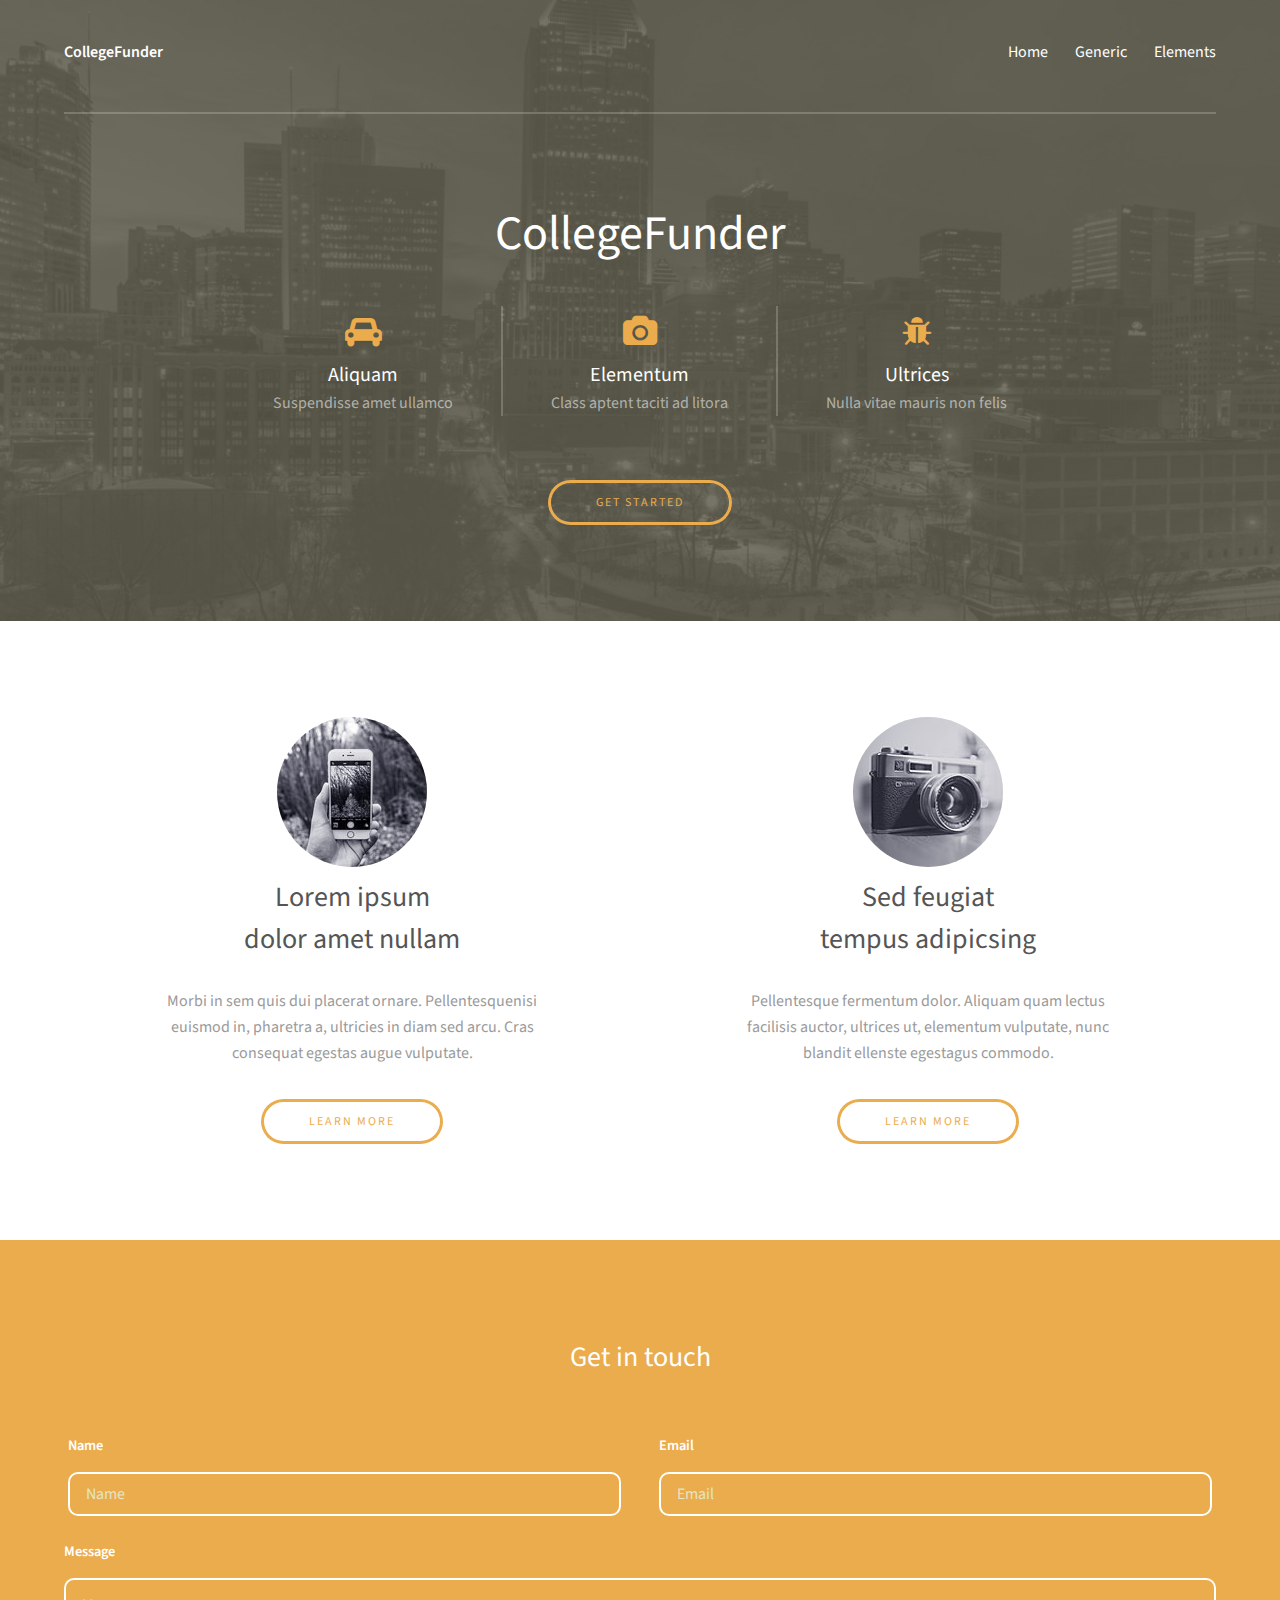
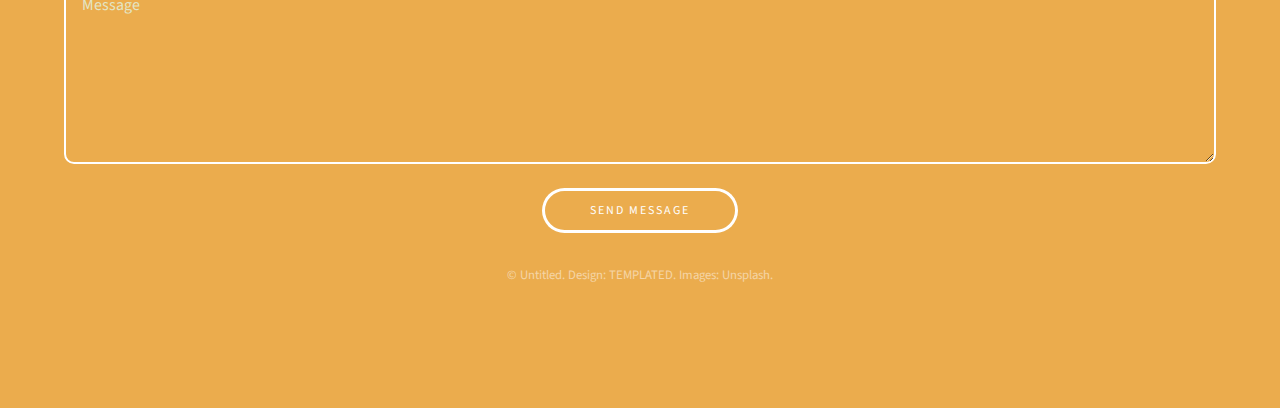
<file: index.html>
<!DOCTYPE HTML>
<html>

<head>
    <title>CollegeFunder</title>
    <meta charset="utf-8" />
    <meta name="viewport" content="width=device-width, initial-scale=1" />
    <link rel="stylesheet" href="assets/css/main.css" />
</head>

<body>

    <!-- Header -->
    <header id="header">
        <div class="inner">
            <a href="index.html" class="logo"><strong>CollegeFunder</strong></a>
            <nav id="nav">
                <a href="index.html">Home</a>
                <a href="generic.html">Generic</a>
                <a href="elements.html">Elements</a>
            </nav>
            <a href="#navPanel" class="navPanelToggle"><span class="fa fa-bars"></span></a>
        </div>
    </header>

    <!-- Banner -->
    <section id="banner">
        <div class="inner">
            <header>
                <h1>CollegeFunder</h1>
            </header>

            <div class="flex ">

                <div>
                    <span class="icon fa-car"></span>
                    <h3>Aliquam</h3>
                    <p>Suspendisse amet ullamco</p>
                </div>

                <div>
                    <span class="icon fa-camera"></span>
                    <h3>Elementum</h3>
                    <p>Class aptent taciti ad litora</p>
                </div>

                <div>
                    <span class="icon fa-bug"></span>
                    <h3>Ultrices</h3>
                    <p>Nulla vitae mauris non felis</p>
                </div>

            </div>

            <footer>
                <a href="#" class="button">Get Started</a>
            </footer>
        </div>
    </section>


    <!-- Three -->
    <section id="three" class="wrapper align-center">
        <div class="inner">
            <div class="flex flex-2">
                <article>
                    <div class="image round">
                        <img src="images/pic01.jpg" alt="Pic 01" />
                    </div>
                    <header>
                        <h3>Lorem ipsum<br /> dolor amet nullam</h3>
                    </header>
                    <p>Morbi in sem quis dui placerat ornare. Pellentesquenisi<br />euismod in, pharetra a, ultricies in diam sed arcu. Cras<br />consequat egestas augue vulputate.</p>
                    <footer>
                        <a href="#" class="button">Learn More</a>
                    </footer>
                </article>
                <article>
                    <div class="image round">
                        <img src="images/pic02.jpg" alt="Pic 02" />
                    </div>
                    <header>
                        <h3>Sed feugiat<br /> tempus adipicsing</h3>
                    </header>
                    <p>Pellentesque fermentum dolor. Aliquam quam lectus<br />facilisis auctor, ultrices ut, elementum vulputate, nunc<br /> blandit ellenste egestagus commodo.</p>
                    <footer>
                        <a href="#" class="button">Learn More</a>
                    </footer>
                </article>
            </div>
        </div>
    </section>

    <!-- Footer -->
    <footer id="footer">
        <div class="inner">

            <h3>Get in touch</h3>

            <form action="#" method="post">

                <div class="field half first">
                    <label for="name">Name</label>
                    <input name="name" id="name" type="text" placeholder="Name">
                </div>
                <div class="field half">
                    <label for="email">Email</label>
                    <input name="email" id="email" type="email" placeholder="Email">
                </div>
                <div class="field">
                    <label for="message">Message</label>
                    <textarea name="message" id="message" rows="6" placeholder="Message"></textarea>
                </div>
                <ul class="actions">
                    <li><input value="Send Message" class="button alt" type="submit"></li>
                </ul>
            </form>

            <div class="copyright">
                &copy; Untitled. Design: <a href="https://templated.co">TEMPLATED</a>. Images: <a href="https://unsplash.com">Unsplash</a>.
            </div>

        </div>
    </footer>

    <!-- Scripts -->
    <script src="assets/js/jquery.min.js"></script>
    <script src="assets/js/skel.min.js"></script>
    <script src="assets/js/util.js"></script>
    <script src="assets/js/main.js"></script>

</body>

</html>
</file>
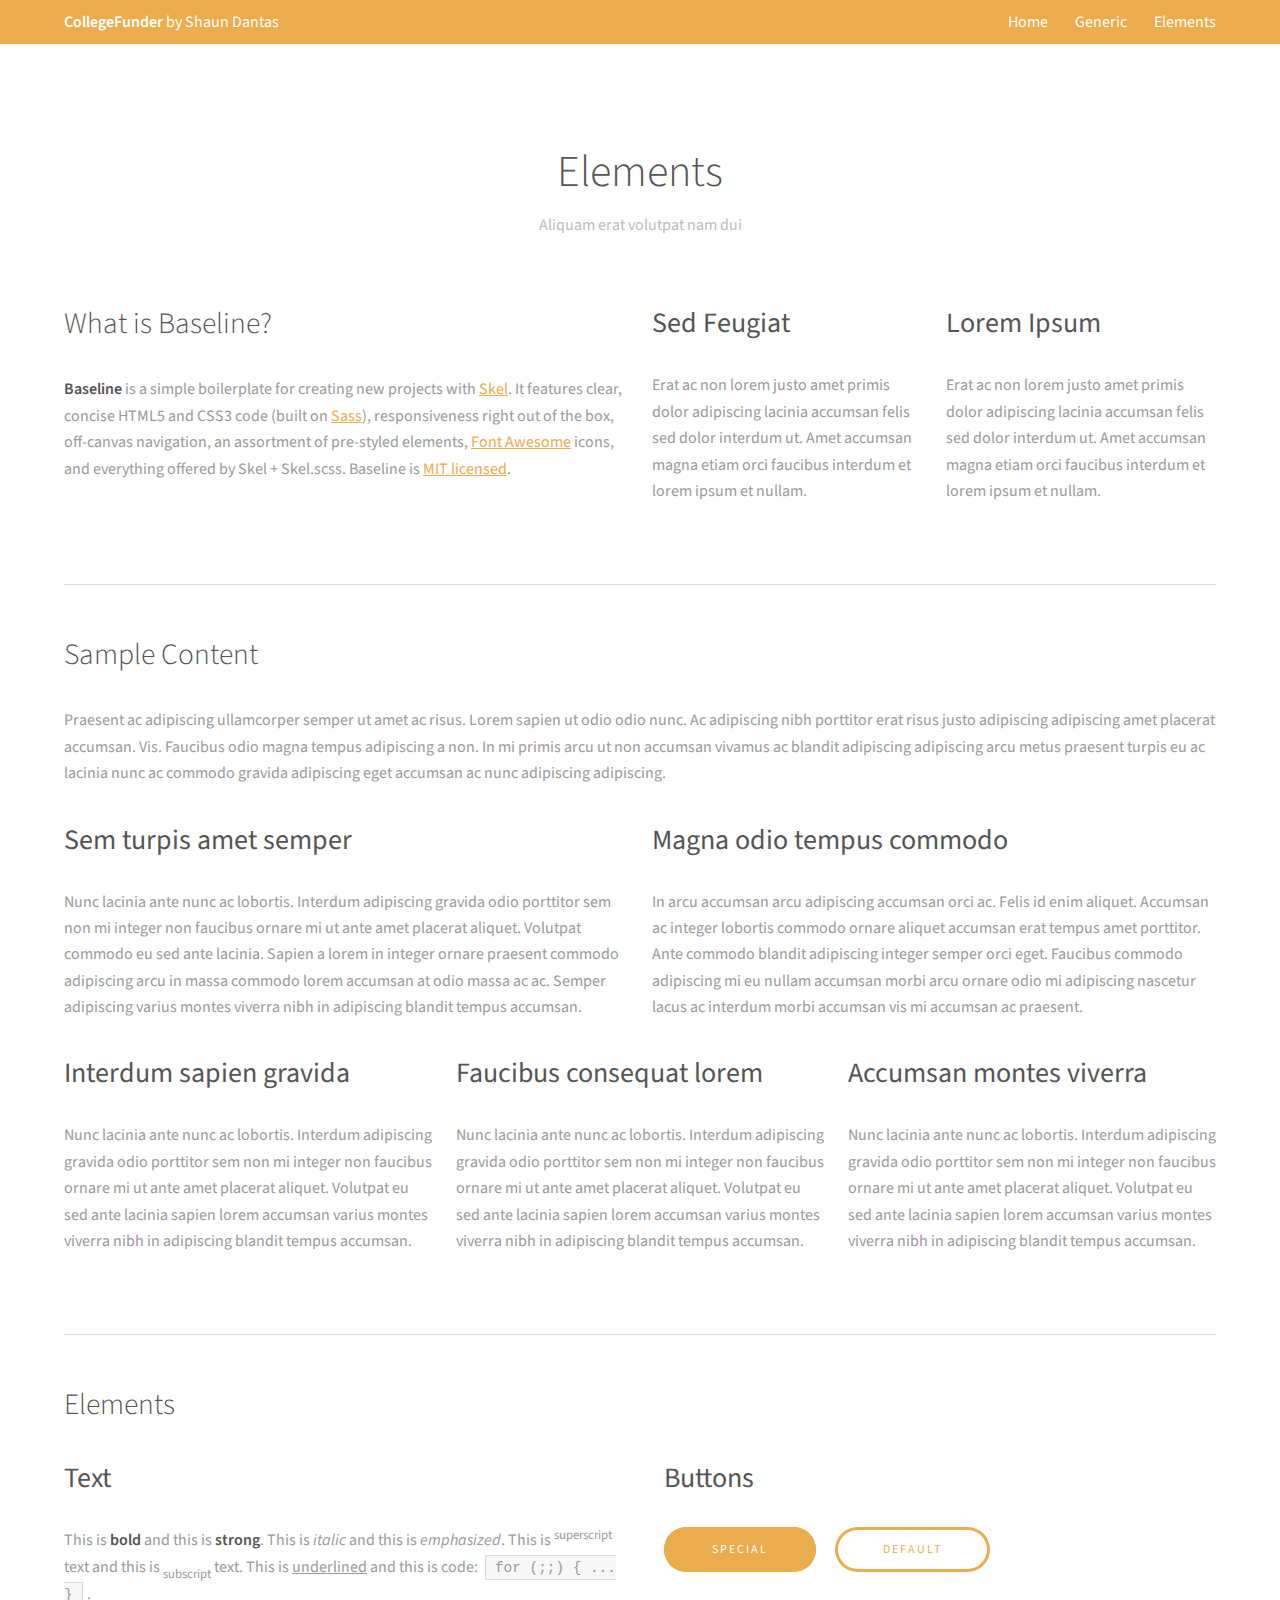
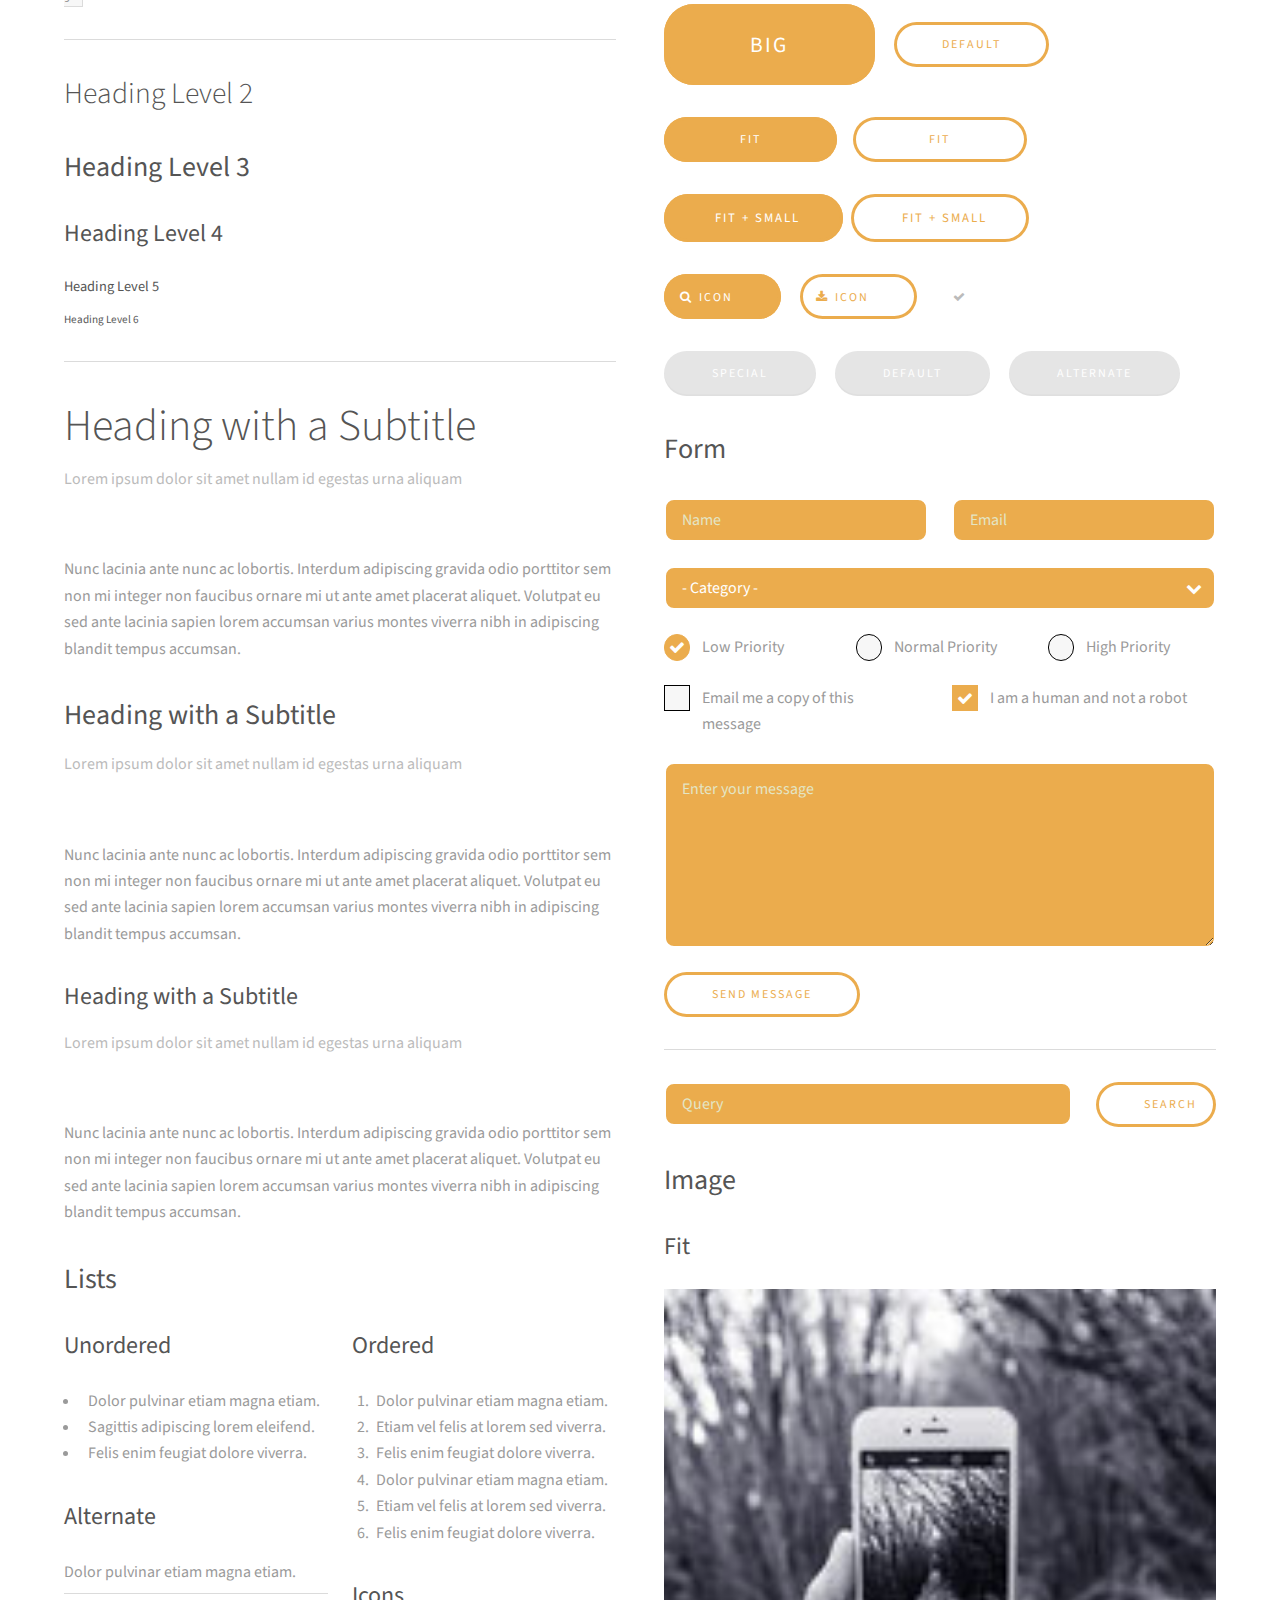
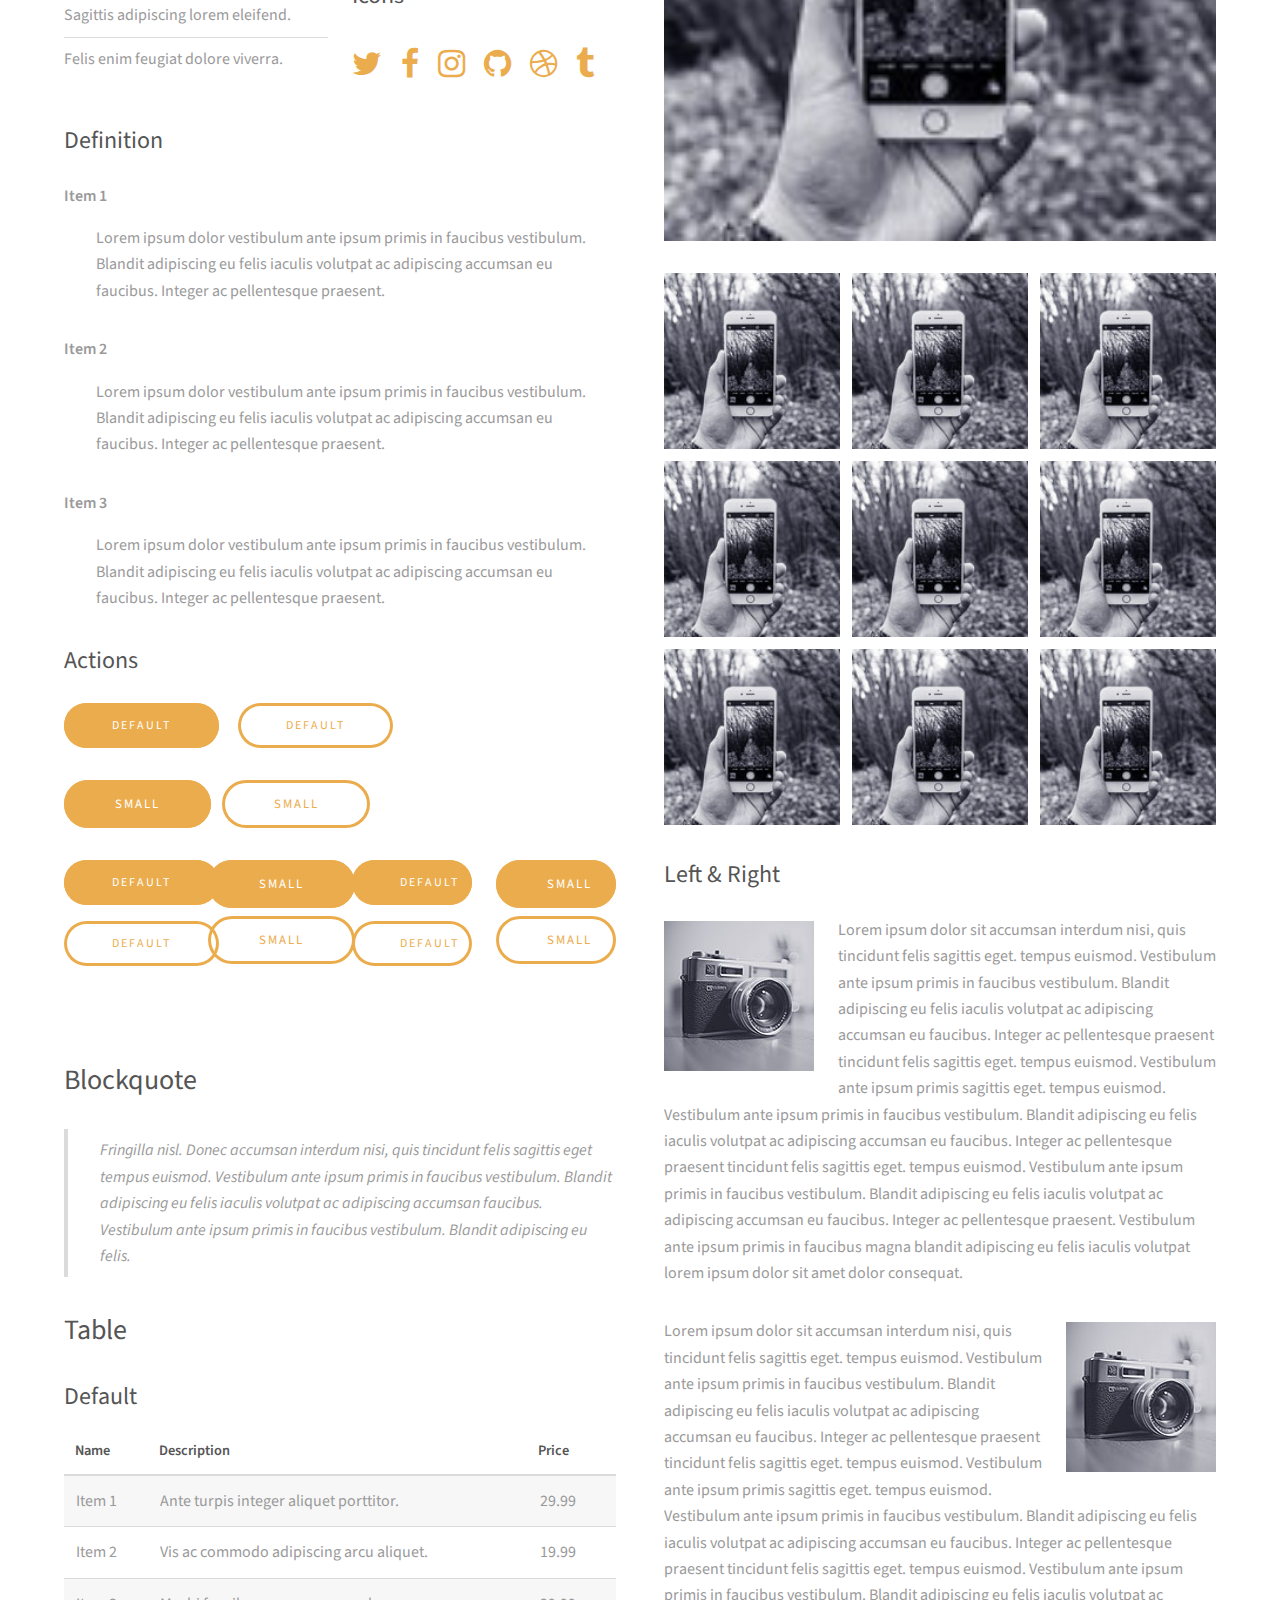
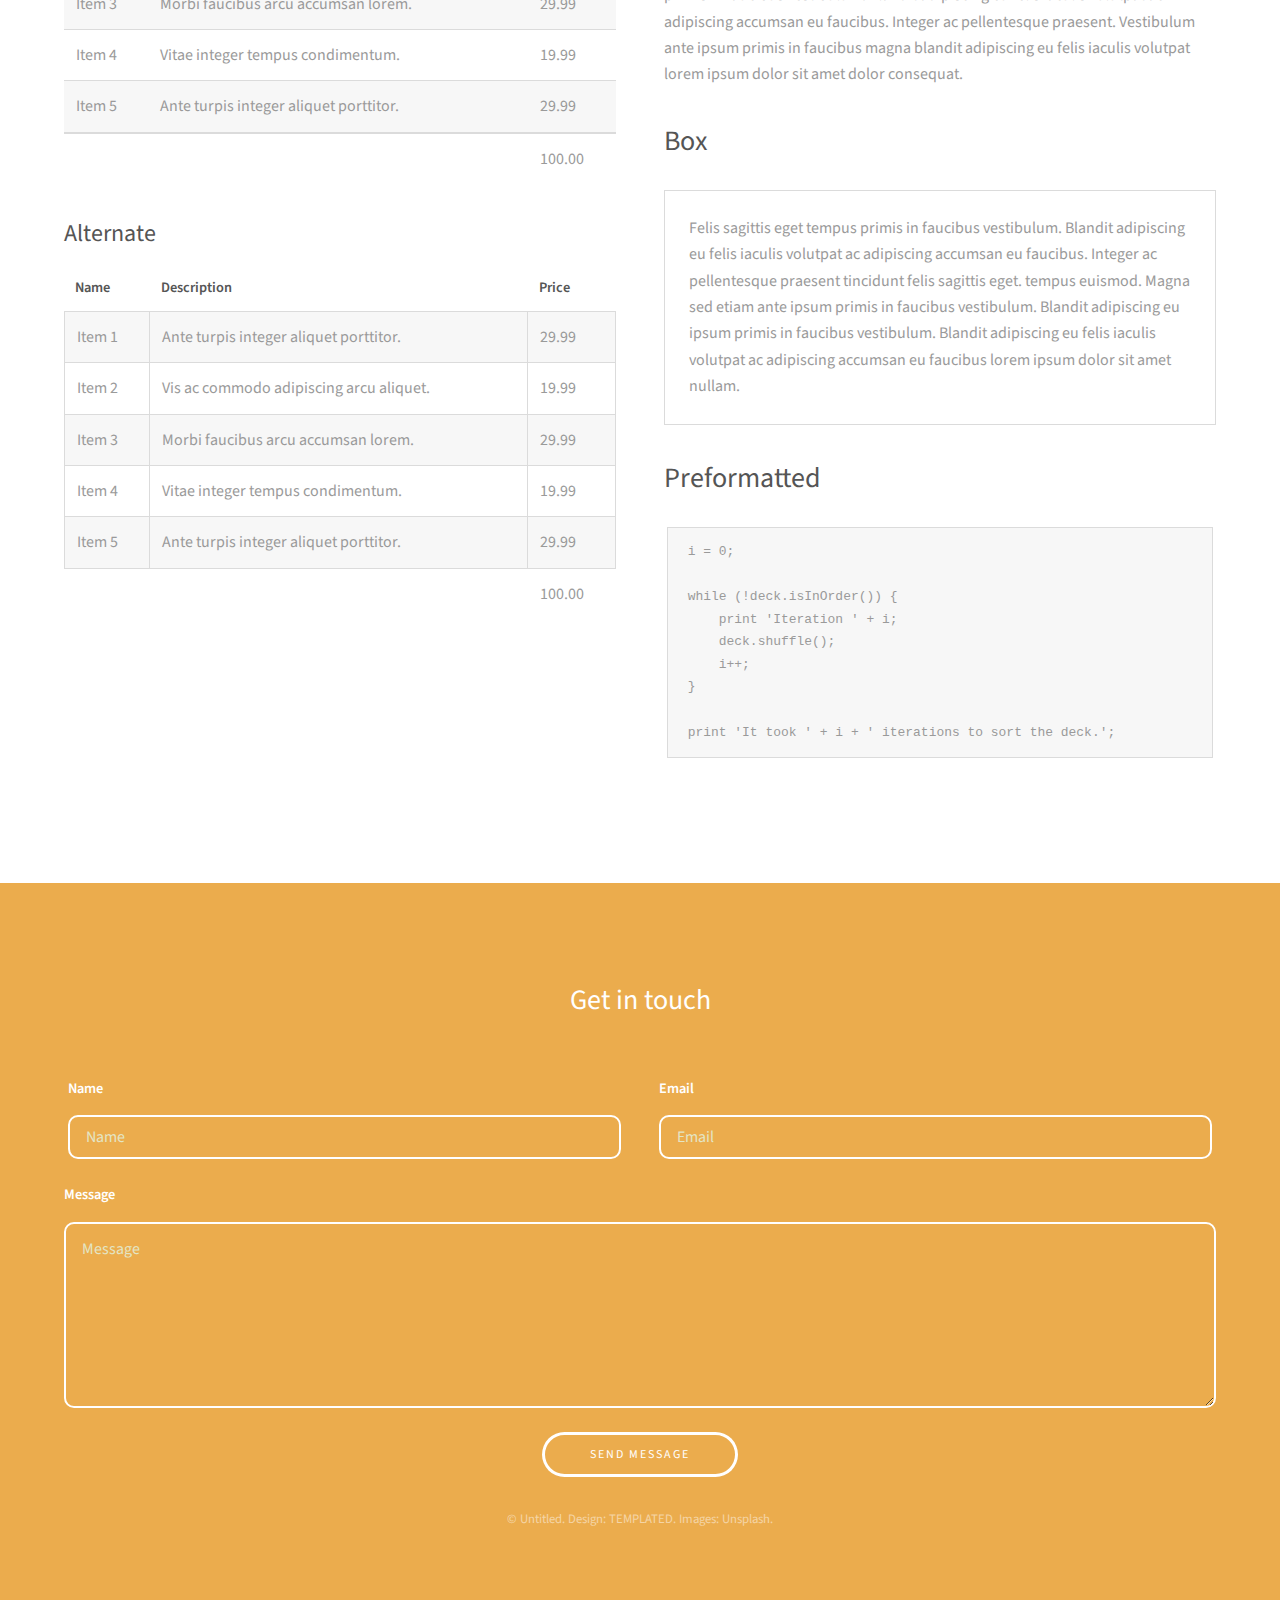
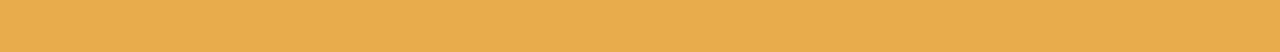
<file: elements.html>
<!DOCTYPE HTML>

<html>

<head>
    <title>Elements - Projection by TEMPLATED</title>
    <meta charset="utf-8" />
    <meta name="viewport" content="width=device-width, initial-scale=1" />
    <link rel="stylesheet" href="assets/css/main.css" />
</head>

<body class="subpage">

    <!-- Header -->
    <header id="header">
        <div class="inner">
            <a href="index.html" class="logo"><strong>CollegeFunder</strong> by Shaun Dantas</a>
            <nav id="nav">
                <a href="index.html">Home</a>
                <a href="generic.html">Generic</a>
                <a href="elements.html">Elements</a>
            </nav>
            <a href="#navPanel" class="navPanelToggle"><span class="fa fa-bars"></span></a>
        </div>
    </header>

    <!-- Main -->
    <section id="main" class="wrapper">
        <div class="inner">
            <header class="align-center">
                <h2>Elements</h2>
                <p>Aliquam erat volutpat nam dui </p>
            </header>

            <!-- Intro -->
            <div class="row">
                <section class="6u 12u$(medium)">
                    <h2>What is Baseline?</h2>
                    <p><strong>Baseline</strong> is a simple boilerplate for creating new projects with <a href="http://skel.io">Skel</a>. It features clear, concise HTML5 and CSS3 code (built on <a href="http://sass-lang.com">Sass</a>), responsiveness right
                        out of the box, off-canvas navigation, an assortment of pre-styled elements, <a href="http://fontawesome.io">Font Awesome</a> icons, and everything offered by Skel + Skel.scss. Baseline is <a href="http://skel.io/license">MIT licensed</a>.</p>
                </section>
                <section class="3u 6u(medium) 12u$(small)">
                    <h3>Sed Feugiat</h3>
                    <p>Erat ac non lorem justo amet primis dolor adipiscing lacinia accumsan felis sed dolor interdum ut. Amet accumsan magna etiam orci faucibus interdum et lorem ipsum et nullam.</p>
                </section>
                <section class="3u$ 6u$(medium) 12u$(small)">
                    <h3>Lorem Ipsum</h3>
                    <p>Erat ac non lorem justo amet primis dolor adipiscing lacinia accumsan felis sed dolor interdum ut. Amet accumsan magna etiam orci faucibus interdum et lorem ipsum et nullam.</p>
                </section>
            </div>

            <hr class="major" />

            <!-- Content -->
            <h2 id="content">Sample Content</h2>
            <p>Praesent ac adipiscing ullamcorper semper ut amet ac risus. Lorem sapien ut odio odio nunc. Ac adipiscing nibh porttitor erat risus justo adipiscing adipiscing amet placerat accumsan. Vis. Faucibus odio magna tempus adipiscing a non. In mi
                primis arcu ut non accumsan vivamus ac blandit adipiscing adipiscing arcu metus praesent turpis eu ac lacinia nunc ac commodo gravida adipiscing eget accumsan ac nunc adipiscing adipiscing.</p>
            <div class="row">
                <div class="6u 12u$(small)">
                    <h3>Sem turpis amet semper</h3>
                    <p>Nunc lacinia ante nunc ac lobortis. Interdum adipiscing gravida odio porttitor sem non mi integer non faucibus ornare mi ut ante amet placerat aliquet. Volutpat commodo eu sed ante lacinia. Sapien a lorem in integer ornare praesent
                        commodo adipiscing arcu in massa commodo lorem accumsan at odio massa ac ac. Semper adipiscing varius montes viverra nibh in adipiscing blandit tempus accumsan.</p>
                </div>
                <div class="6u$ 12u$(small)">
                    <h3>Magna odio tempus commodo</h3>
                    <p>In arcu accumsan arcu adipiscing accumsan orci ac. Felis id enim aliquet. Accumsan ac integer lobortis commodo ornare aliquet accumsan erat tempus amet porttitor. Ante commodo blandit adipiscing integer semper orci eget. Faucibus commodo
                        adipiscing mi eu nullam accumsan morbi arcu ornare odio mi adipiscing nascetur lacus ac interdum morbi accumsan vis mi accumsan ac praesent.</p>
                </div>
                <!-- Break -->
                <div class="4u 12u$(medium)">
                    <h3>Interdum sapien gravida</h3>
                    <p>Nunc lacinia ante nunc ac lobortis. Interdum adipiscing gravida odio porttitor sem non mi integer non faucibus ornare mi ut ante amet placerat aliquet. Volutpat eu sed ante lacinia sapien lorem accumsan varius montes viverra nibh in
                        adipiscing blandit tempus accumsan.</p>
                </div>
                <div class="4u 12u$(medium)">
                    <h3>Faucibus consequat lorem</h3>
                    <p>Nunc lacinia ante nunc ac lobortis. Interdum adipiscing gravida odio porttitor sem non mi integer non faucibus ornare mi ut ante amet placerat aliquet. Volutpat eu sed ante lacinia sapien lorem accumsan varius montes viverra nibh in
                        adipiscing blandit tempus accumsan.</p>
                </div>
                <div class="4u$ 12u$(medium)">
                    <h3>Accumsan montes viverra</h3>
                    <p>Nunc lacinia ante nunc ac lobortis. Interdum adipiscing gravida odio porttitor sem non mi integer non faucibus ornare mi ut ante amet placerat aliquet. Volutpat eu sed ante lacinia sapien lorem accumsan varius montes viverra nibh in
                        adipiscing blandit tempus accumsan.</p>
                </div>
            </div>

            <hr class="major" />

            <!-- Elements -->
            <h2 id="elements">Elements</h2>
            <div class="row 200%">
                <div class="6u 12u$(medium)">

                    <!-- Text stuff -->
                    <h3>Text</h3>
                    <p>This is <b>bold</b> and this is <strong>strong</strong>. This is <i>italic</i> and this is <em>emphasized</em>. This is <sup>superscript</sup> text and this is <sub>subscript</sub> text. This is <u>underlined</u> and this is code:
                        <code>for (;;) { ... }</code>.</p>
                    <hr />
                    <h2>Heading Level 2</h2>
                    <h3>Heading Level 3</h3>
                    <h4>Heading Level 4</h4>
                    <h5>Heading Level 5</h5>
                    <h6>Heading Level 6</h6>
                    <hr />
                    <header>
                        <h2>Heading with a Subtitle</h2>
                        <p>Lorem ipsum dolor sit amet nullam id egestas urna aliquam</p>
                    </header>
                    <p>Nunc lacinia ante nunc ac lobortis. Interdum adipiscing gravida odio porttitor sem non mi integer non faucibus ornare mi ut ante amet placerat aliquet. Volutpat eu sed ante lacinia sapien lorem accumsan varius montes viverra nibh in
                        adipiscing blandit tempus accumsan.</p>
                    <header>
                        <h3>Heading with a Subtitle</h3>
                        <p>Lorem ipsum dolor sit amet nullam id egestas urna aliquam</p>
                    </header>
                    <p>Nunc lacinia ante nunc ac lobortis. Interdum adipiscing gravida odio porttitor sem non mi integer non faucibus ornare mi ut ante amet placerat aliquet. Volutpat eu sed ante lacinia sapien lorem accumsan varius montes viverra nibh in
                        adipiscing blandit tempus accumsan.</p>
                    <header>
                        <h4>Heading with a Subtitle</h4>
                        <p>Lorem ipsum dolor sit amet nullam id egestas urna aliquam</p>
                    </header>
                    <p>Nunc lacinia ante nunc ac lobortis. Interdum adipiscing gravida odio porttitor sem non mi integer non faucibus ornare mi ut ante amet placerat aliquet. Volutpat eu sed ante lacinia sapien lorem accumsan varius montes viverra nibh in
                        adipiscing blandit tempus accumsan.</p>

                    <!-- Lists -->
                    <h3>Lists</h3>
                    <div class="row">
                        <div class="6u 12u$(small)">

                            <h4>Unordered</h4>
                            <ul>
                                <li>Dolor pulvinar etiam magna etiam.</li>
                                <li>Sagittis adipiscing lorem eleifend.</li>
                                <li>Felis enim feugiat dolore viverra.</li>
                            </ul>

                            <h4>Alternate</h4>
                            <ul class="alt">
                                <li>Dolor pulvinar etiam magna etiam.</li>
                                <li>Sagittis adipiscing lorem eleifend.</li>
                                <li>Felis enim feugiat dolore viverra.</li>
                            </ul>

                        </div>
                        <div class="6u$ 12u$(small)">

                            <h4>Ordered</h4>
                            <ol>
                                <li>Dolor pulvinar etiam magna etiam.</li>
                                <li>Etiam vel felis at lorem sed viverra.</li>
                                <li>Felis enim feugiat dolore viverra.</li>
                                <li>Dolor pulvinar etiam magna etiam.</li>
                                <li>Etiam vel felis at lorem sed viverra.</li>
                                <li>Felis enim feugiat dolore viverra.</li>
                            </ol>

                            <h4>Icons</h4>
                            <ul class="icons">
                                <li><a href="#" class="icon fa-twitter"><span class="label">Twitter</span></a></li>
                                <li><a href="#" class="icon fa-facebook"><span class="label">Facebook</span></a></li>
                                <li><a href="#" class="icon fa-instagram"><span class="label">Instagram</span></a></li>
                                <li><a href="#" class="icon fa-github"><span class="label">Github</span></a></li>
                                <li><a href="#" class="icon fa-dribbble"><span class="label">Dribbble</span></a></li>
                                <li><a href="#" class="icon fa-tumblr"><span class="label">Tumblr</span></a></li>
                            </ul>

                        </div>
                    </div>
                    <h4>Definition</h4>
                    <dl>
                        <dt>Item 1</dt>
                        <dd>
                            <p>Lorem ipsum dolor vestibulum ante ipsum primis in faucibus vestibulum. Blandit adipiscing eu felis iaculis volutpat ac adipiscing accumsan eu faucibus. Integer ac pellentesque praesent.</p>
                        </dd>
                        <dt>Item 2</dt>
                        <dd>
                            <p>Lorem ipsum dolor vestibulum ante ipsum primis in faucibus vestibulum. Blandit adipiscing eu felis iaculis volutpat ac adipiscing accumsan eu faucibus. Integer ac pellentesque praesent.</p>
                        </dd>
                        <dt>Item 3</dt>
                        <dd>
                            <p>Lorem ipsum dolor vestibulum ante ipsum primis in faucibus vestibulum. Blandit adipiscing eu felis iaculis volutpat ac adipiscing accumsan eu faucibus. Integer ac pellentesque praesent.</p>
                        </dd>
                    </dl>

                    <h4>Actions</h4>
                    <ul class="actions">
                        <li><a href="#" class="button special">Default</a></li>
                        <li><a href="#" class="button">Default</a></li>
                        <li><a href="#" class="button alt">Default</a></li>
                    </ul>
                    <ul class="actions small">
                        <li><a href="#" class="button special small">Small</a></li>
                        <li><a href="#" class="button small">Small</a></li>
                        <li><a href="#" class="button alt small">Small</a></li>
                    </ul>
                    <div class="row">
                        <div class="3u 12u$(small)">
                            <ul class="actions vertical">
                                <li><a href="#" class="button special">Default</a></li>
                                <li><a href="#" class="button">Default</a></li>
                                <li><a href="#" class="button alt">Default</a></li>
                            </ul>
                        </div>
                        <div class="3u 12u$(small)">
                            <ul class="actions vertical small">
                                <li><a href="#" class="button special small">Small</a></li>
                                <li><a href="#" class="button small">Small</a></li>
                                <li><a href="#" class="button alt small">Small</a></li>
                            </ul>
                        </div>
                        <div class="3u 12u$(small)">
                            <ul class="actions vertical">
                                <li><a href="#" class="button special fit">Default</a></li>
                                <li><a href="#" class="button fit">Default</a></li>
                                <li><a href="#" class="button alt fit">Default</a></li>
                            </ul>
                        </div>
                        <div class="3u$ 12u$(small)">
                            <ul class="actions vertical small">
                                <li><a href="#" class="button special small fit">Small</a></li>
                                <li><a href="#" class="button small fit">Small</a></li>
                                <li><a href="#" class="button alt small fit">Small</a></li>
                            </ul>
                        </div>
                    </div>

                    <!-- Blockquote -->
                    <h3>Blockquote</h3>
                    <blockquote>Fringilla nisl. Donec accumsan interdum nisi, quis tincidunt felis sagittis eget tempus euismod. Vestibulum ante ipsum primis in faucibus vestibulum. Blandit adipiscing eu felis iaculis volutpat ac adipiscing accumsan faucibus. Vestibulum
                        ante ipsum primis in faucibus vestibulum. Blandit adipiscing eu felis.</blockquote>

                    <!-- Table -->
                    <h3>Table</h3>

                    <h4>Default</h4>
                    <div class="table-wrapper">
                        <table>
                            <thead>
                                <tr>
                                    <th>Name</th>
                                    <th>Description</th>
                                    <th>Price</th>
                                </tr>
                            </thead>
                            <tbody>
                                <tr>
                                    <td>Item 1</td>
                                    <td>Ante turpis integer aliquet porttitor.</td>
                                    <td>29.99</td>
                                </tr>
                                <tr>
                                    <td>Item 2</td>
                                    <td>Vis ac commodo adipiscing arcu aliquet.</td>
                                    <td>19.99</td>
                                </tr>
                                <tr>
                                    <td>Item 3</td>
                                    <td> Morbi faucibus arcu accumsan lorem.</td>
                                    <td>29.99</td>
                                </tr>
                                <tr>
                                    <td>Item 4</td>
                                    <td>Vitae integer tempus condimentum.</td>
                                    <td>19.99</td>
                                </tr>
                                <tr>
                                    <td>Item 5</td>
                                    <td>Ante turpis integer aliquet porttitor.</td>
                                    <td>29.99</td>
                                </tr>
                            </tbody>
                            <tfoot>
                                <tr>
                                    <td colspan="2"></td>
                                    <td>100.00</td>
                                </tr>
                            </tfoot>
                        </table>
                    </div>

                    <h4>Alternate</h4>
                    <div class="table-wrapper">
                        <table class="alt">
                            <thead>
                                <tr>
                                    <th>Name</th>
                                    <th>Description</th>
                                    <th>Price</th>
                                </tr>
                            </thead>
                            <tbody>
                                <tr>
                                    <td>Item 1</td>
                                    <td>Ante turpis integer aliquet porttitor.</td>
                                    <td>29.99</td>
                                </tr>
                                <tr>
                                    <td>Item 2</td>
                                    <td>Vis ac commodo adipiscing arcu aliquet.</td>
                                    <td>19.99</td>
                                </tr>
                                <tr>
                                    <td>Item 3</td>
                                    <td> Morbi faucibus arcu accumsan lorem.</td>
                                    <td>29.99</td>
                                </tr>
                                <tr>
                                    <td>Item 4</td>
                                    <td>Vitae integer tempus condimentum.</td>
                                    <td>19.99</td>
                                </tr>
                                <tr>
                                    <td>Item 5</td>
                                    <td>Ante turpis integer aliquet porttitor.</td>
                                    <td>29.99</td>
                                </tr>
                            </tbody>
                            <tfoot>
                                <tr>
                                    <td colspan="2"></td>
                                    <td>100.00</td>
                                </tr>
                            </tfoot>
                        </table>
                    </div>

                </div>
                <div class="6u$ 12u$(medium)">

                    <!-- Buttons -->
                    <h3>Buttons</h3>
                    <ul class="actions">
                        <li><a href="#" class="button special">Special</a></li>
                        <li><a href="#" class="button">Default</a></li>
                        <li><a href="#" class="button alt">Alternate</a></li>
                    </ul>
                    <ul class="actions">
                        <li><a href="#" class="button special big">Big</a></li>
                        <li><a href="#" class="button">Default</a></li>
                        <li><a href="#" class="button alt small">Small</a></li>
                    </ul>
                    <ul class="actions fit">
                        <li><a href="#" class="button special fit">Fit</a></li>
                        <li><a href="#" class="button fit">Fit</a></li>
                        <li><a href="#" class="button alt fit">Fit</a></li>
                    </ul>
                    <ul class="actions fit small">
                        <li><a href="#" class="button special fit small">Fit + Small</a></li>
                        <li><a href="#" class="button fit small">Fit + Small</a></li>
                        <li><a href="#" class="button alt fit small">Fit + Small</a></li>
                    </ul>
                    <ul class="actions">
                        <li><a href="#" class="button special icon fa-search">Icon</a></li>
                        <li><a href="#" class="button icon fa-download">Icon</a></li>
                        <li><a href="#" class="button alt icon fa-check">Icon</a></li>
                    </ul>
                    <ul class="actions">
                        <li><span class="button special disabled">Special</span></li>
                        <li><span class="button disabled">Default</span></li>
                        <li><span class="button alt disabled">Alternate</span></li>
                    </ul>

                    <!-- Form -->
                    <h3>Form</h3>

                    <form method="post" action="#">
                        <div class="row uniform">
                            <div class="6u 12u$(xsmall)">
                                <input type="text" name="demo-name" id="demo-name" value="" placeholder="Name" />
                            </div>
                            <div class="6u$ 12u$(xsmall)">
                                <input type="email" name="demo-email" id="demo-email" value="" placeholder="Email" />
                            </div>
                            <!-- Break -->
                            <div class="12u$">
                                <div class="select-wrapper">
                                    <select name="demo-category" id="demo-category">
														<option value="">- Category -</option>
														<option value="1">Manufacturing</option>
														<option value="1">Shipping</option>
														<option value="1">Administration</option>
														<option value="1">Human Resources</option>
													</select>
                                </div>
                            </div>
                            <!-- Break -->
                            <div class="4u 12u$(small)">
                                <input type="radio" id="demo-priority-low" name="demo-priority" checked>
                                <label for="demo-priority-low">Low Priority</label>
                            </div>
                            <div class="4u 12u$(small)">
                                <input type="radio" id="demo-priority-normal" name="demo-priority">
                                <label for="demo-priority-normal">Normal Priority</label>
                            </div>
                            <div class="4u$ 12u$(small)">
                                <input type="radio" id="demo-priority-high" name="demo-priority">
                                <label for="demo-priority-high">High Priority</label>
                            </div>
                            <!-- Break -->
                            <div class="6u 12u$(small)">
                                <input type="checkbox" id="demo-copy" name="demo-copy">
                                <label for="demo-copy">Email me a copy of this message</label>
                            </div>
                            <div class="6u$ 12u$(small)">
                                <input type="checkbox" id="demo-human" name="demo-human" checked>
                                <label for="demo-human">I am a human and not a robot</label>
                            </div>
                            <!-- Break -->
                            <div class="12u$">
                                <textarea name="demo-message" id="demo-message" placeholder="Enter your message" rows="6"></textarea>
                            </div>
                            <!-- Break -->
                            <div class="12u$">
                                <ul class="actions">
                                    <li><input type="submit" value="Send Message" /></li>
                                    <li><input type="reset" value="Reset" class="alt" /></li>
                                </ul>
                            </div>
                        </div>
                    </form>

                    <hr />

                    <form method="post" action="#">
                        <div class="row uniform">
                            <div class="9u 12u$(small)">
                                <input type="text" name="query" id="query" value="" placeholder="Query" />
                            </div>
                            <div class="3u$ 12u$(small)">
                                <input type="submit" value="Search" class="fit" />
                            </div>
                        </div>
                    </form>

                    <!-- Image -->
                    <h3>Image</h3>

                    <h4>Fit</h4>
                    <span class="image fit"><img src="images/pic01.jpg" alt="" /></span>
                    <div class="box alt">
                        <div class="row 50% uniform">
                            <div class="4u"><span class="image fit"><img src="images/pic01.jpg" alt="" /></span></div>
                            <div class="4u"><span class="image fit"><img src="images/pic01.jpg" alt="" /></span></div>
                            <div class="4u$"><span class="image fit"><img src="images/pic01.jpg" alt="" /></span></div>
                            <!-- Break -->
                            <div class="4u"><span class="image fit"><img src="images/pic01.jpg" alt="" /></span></div>
                            <div class="4u"><span class="image fit"><img src="images/pic01.jpg" alt="" /></span></div>
                            <div class="4u$"><span class="image fit"><img src="images/pic01.jpg" alt="" /></span></div>
                            <!-- Break -->
                            <div class="4u"><span class="image fit"><img src="images/pic01.jpg" alt="" /></span></div>
                            <div class="4u"><span class="image fit"><img src="images/pic01.jpg" alt="" /></span></div>
                            <div class="4u$"><span class="image fit"><img src="images/pic01.jpg" alt="" /></span></div>
                        </div>
                    </div>

                    <h4>Left &amp; Right</h4>
                    <p><span class="image left"><img src="images/pic02.jpg" alt="" /></span>Lorem ipsum dolor sit accumsan interdum nisi, quis tincidunt felis sagittis eget. tempus euismod. Vestibulum ante ipsum primis in faucibus vestibulum. Blandit adipiscing
                        eu felis iaculis volutpat ac adipiscing accumsan eu faucibus. Integer ac pellentesque praesent tincidunt felis sagittis eget. tempus euismod. Vestibulum ante ipsum primis sagittis eget. tempus euismod. Vestibulum ante ipsum primis
                        in faucibus vestibulum. Blandit adipiscing eu felis iaculis volutpat ac adipiscing accumsan eu faucibus. Integer ac pellentesque praesent tincidunt felis sagittis eget. tempus euismod. Vestibulum ante ipsum primis in faucibus vestibulum.
                        Blandit adipiscing eu felis iaculis volutpat ac adipiscing accumsan eu faucibus. Integer ac pellentesque praesent. Vestibulum ante ipsum primis in faucibus magna blandit adipiscing eu felis iaculis volutpat lorem ipsum dolor sit
                        amet dolor consequat.</p>
                    <p><span class="image right"><img src="images/pic02.jpg" alt="" /></span>Lorem ipsum dolor sit accumsan interdum nisi, quis tincidunt felis sagittis eget. tempus euismod. Vestibulum ante ipsum primis in faucibus vestibulum. Blandit adipiscing
                        eu felis iaculis volutpat ac adipiscing accumsan eu faucibus. Integer ac pellentesque praesent tincidunt felis sagittis eget. tempus euismod. Vestibulum ante ipsum primis sagittis eget. tempus euismod. Vestibulum ante ipsum primis
                        in faucibus vestibulum. Blandit adipiscing eu felis iaculis volutpat ac adipiscing accumsan eu faucibus. Integer ac pellentesque praesent tincidunt felis sagittis eget. tempus euismod. Vestibulum ante ipsum primis in faucibus vestibulum.
                        Blandit adipiscing eu felis iaculis volutpat ac adipiscing accumsan eu faucibus. Integer ac pellentesque praesent. Vestibulum ante ipsum primis in faucibus magna blandit adipiscing eu felis iaculis volutpat lorem ipsum dolor sit
                        amet dolor consequat.</p>

                    <!-- Box -->
                    <h3>Box</h3>
                    <div class="box">
                        <p>Felis sagittis eget tempus primis in faucibus vestibulum. Blandit adipiscing eu felis iaculis volutpat ac adipiscing accumsan eu faucibus. Integer ac pellentesque praesent tincidunt felis sagittis eget. tempus euismod. Magna sed
                            etiam ante ipsum primis in faucibus vestibulum. Blandit adipiscing eu ipsum primis in faucibus vestibulum. Blandit adipiscing eu felis iaculis volutpat ac adipiscing accumsan eu faucibus lorem ipsum dolor sit amet nullam.</p>
                    </div>

                    <!-- Preformatted Code -->
                    <h3>Preformatted</h3>
                    <pre><code>i = 0;

while (!deck.isInOrder()) {
    print 'Iteration ' + i;
    deck.shuffle();
    i++;
}

print 'It took ' + i + ' iterations to sort the deck.';
</code></pre>

                </div>
            </div>

        </div>

    </section>

    <!-- Footer -->
    <footer id="footer">
        <div class="inner">

            <h3>Get in touch</h3>

            <form action="#" method="post">

                <div class="field half first">
                    <label for="name">Name</label>
                    <input name="name" id="name" type="text" placeholder="Name">
                </div>
                <div class="field half">
                    <label for="email">Email</label>
                    <input name="email" id="email" type="email" placeholder="Email">
                </div>
                <div class="field">
                    <label for="message">Message</label>
                    <textarea name="message" id="message" rows="6" placeholder="Message"></textarea>
                </div>
                <ul class="actions">
                    <li><input value="Send Message" class="button alt" type="submit"></li>
                </ul>
            </form>

            <div class="copyright">
                &copy; Untitled. Design: <a href="https://templated.co">TEMPLATED</a>. Images: <a href="https://unsplash.com">Unsplash</a>.
            </div>

        </div>
    </footer>

    <!-- Scripts -->
    <script src="assets/js/jquery.min.js"></script>
    <script src="assets/js/skel.min.js"></script>
    <script src="assets/js/util.js"></script>
    <script src="assets/js/main.js"></script>

</body>

</html>
</file>
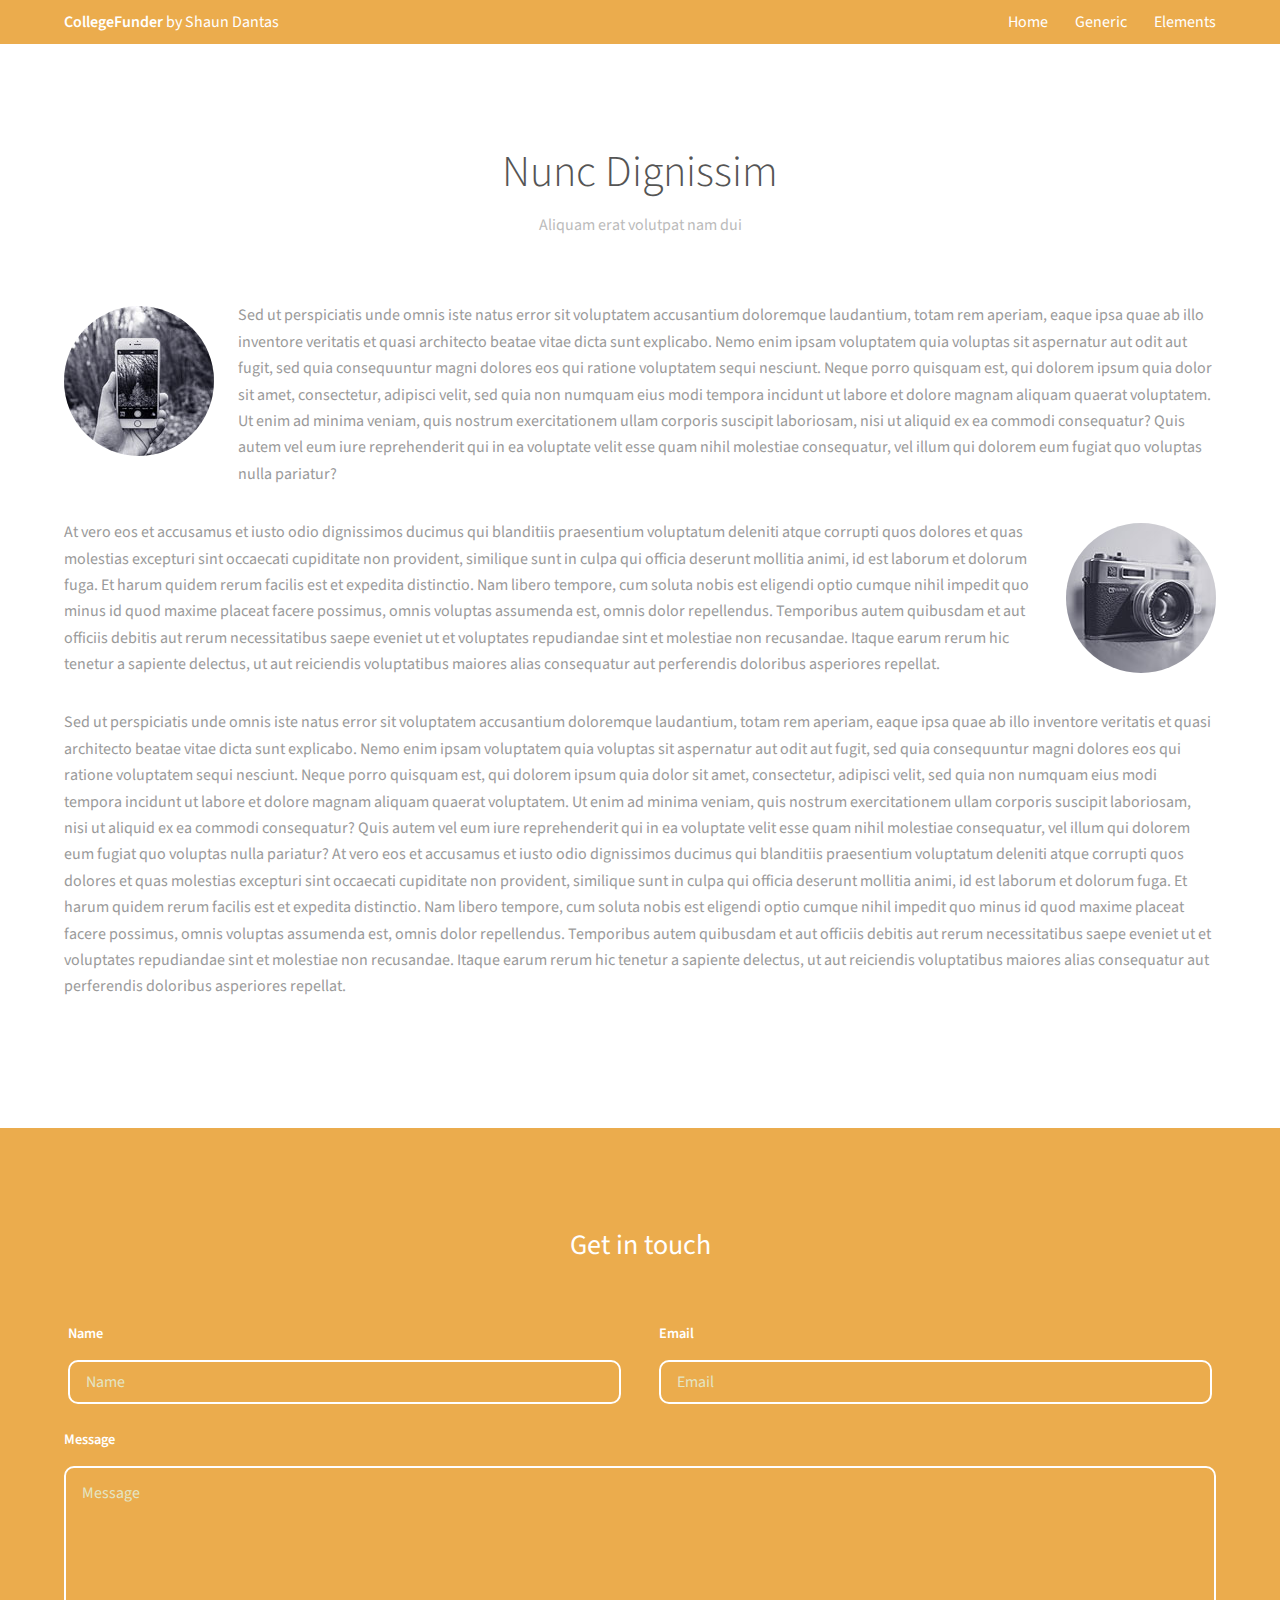
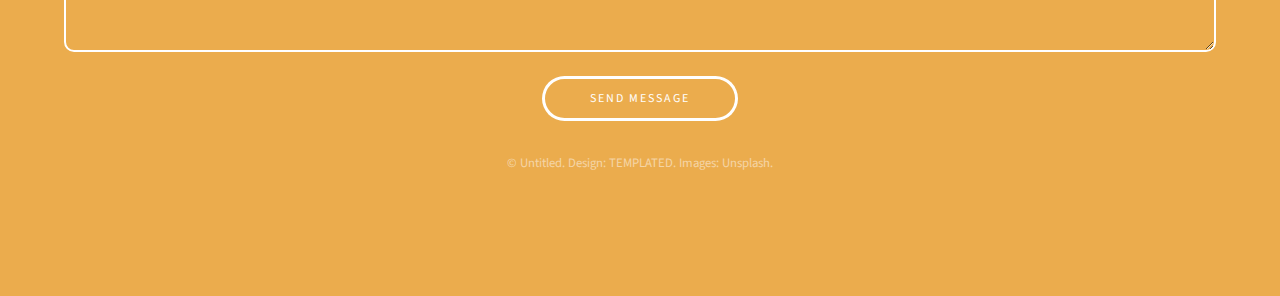
<file: generic.html>
<!DOCTYPE HTML>
<html>

<head>
    <title>Elements</title>
    <meta charset="utf-8" />
    <meta name="viewport" content="width=device-width, initial-scale=1" />
    <link rel="stylesheet" href="assets/css/main.css" />
</head>

<body class="subpage">

    <!-- Header -->
    <header id="header">
        <div class="inner">
            <a href="index.html" class="logo"><strong>CollegeFunder</strong> by Shaun Dantas</a>
            <nav id="nav">
                <a href="index.html">Home</a>
                <a href="generic.html">Generic</a>
                <a href="elements.html">Elements</a>
            </nav>
            <a href="#navPanel" class="navPanelToggle"><span class="fa fa-bars"></span></a>
        </div>
    </header>

    <!-- Three -->
    <section id="three" class="wrapper">
        <div class="inner">
            <header class="align-center">
                <h2>Nunc Dignissim</h2>
                <p>Aliquam erat volutpat nam dui </p>
            </header>
            <div class="image round left">
                <img src="images/pic01.jpg" alt="Pic 01" />
            </div>
            <p>Sed ut perspiciatis unde omnis iste natus error sit voluptatem accusantium doloremque laudantium, totam rem aperiam, eaque ipsa quae ab illo inventore veritatis et quasi architecto beatae vitae dicta sunt explicabo. Nemo enim ipsam voluptatem
                quia voluptas sit aspernatur aut odit aut fugit, sed quia consequuntur magni dolores eos qui ratione voluptatem sequi nesciunt. Neque porro quisquam est, qui dolorem ipsum quia dolor sit amet, consectetur, adipisci velit, sed quia non
                numquam eius modi tempora incidunt ut labore et dolore magnam aliquam quaerat voluptatem. Ut enim ad minima veniam, quis nostrum exercitationem ullam corporis suscipit laboriosam, nisi ut aliquid ex ea commodi consequatur? Quis autem vel
                eum iure reprehenderit qui in ea voluptate velit esse quam nihil molestiae consequatur, vel illum qui dolorem eum fugiat quo voluptas nulla pariatur?</p>

            <div class="image round right">
                <img src="images/pic02.jpg" alt="Pic 02" />
            </div>
            <p>At vero eos et accusamus et iusto odio dignissimos ducimus qui blanditiis praesentium voluptatum deleniti atque corrupti quos dolores et quas molestias excepturi sint occaecati cupiditate non provident, similique sunt in culpa qui officia
                deserunt mollitia animi, id est laborum et dolorum fuga. Et harum quidem rerum facilis est et expedita distinctio. Nam libero tempore, cum soluta nobis est eligendi optio cumque nihil impedit quo minus id quod maxime placeat facere possimus,
                omnis voluptas assumenda est, omnis dolor repellendus. Temporibus autem quibusdam et aut officiis debitis aut rerum necessitatibus saepe eveniet ut et voluptates repudiandae sint et molestiae non recusandae. Itaque earum rerum hic tenetur
                a sapiente delectus, ut aut reiciendis voluptatibus maiores alias consequatur aut perferendis doloribus asperiores repellat.</p>

            <p>Sed ut perspiciatis unde omnis iste natus error sit voluptatem accusantium doloremque laudantium, totam rem aperiam, eaque ipsa quae ab illo inventore veritatis et quasi architecto beatae vitae dicta sunt explicabo. Nemo enim ipsam voluptatem
                quia voluptas sit aspernatur aut odit aut fugit, sed quia consequuntur magni dolores eos qui ratione voluptatem sequi nesciunt. Neque porro quisquam est, qui dolorem ipsum quia dolor sit amet, consectetur, adipisci velit, sed quia non
                numquam eius modi tempora incidunt ut labore et dolore magnam aliquam quaerat voluptatem. Ut enim ad minima veniam, quis nostrum exercitationem ullam corporis suscipit laboriosam, nisi ut aliquid ex ea commodi consequatur? Quis autem vel
                eum iure reprehenderit qui in ea voluptate velit esse quam nihil molestiae consequatur, vel illum qui dolorem eum fugiat quo voluptas nulla pariatur? At vero eos et accusamus et iusto odio dignissimos ducimus qui blanditiis praesentium
                voluptatum deleniti atque corrupti quos dolores et quas molestias excepturi sint occaecati cupiditate non provident, similique sunt in culpa qui officia deserunt mollitia animi, id est laborum et dolorum fuga. Et harum quidem rerum facilis
                est et expedita distinctio. Nam libero tempore, cum soluta nobis est eligendi optio cumque nihil impedit quo minus id quod maxime placeat facere possimus, omnis voluptas assumenda est, omnis dolor repellendus. Temporibus autem quibusdam
                et aut officiis debitis aut rerum necessitatibus saepe eveniet ut et voluptates repudiandae sint et molestiae non recusandae. Itaque earum rerum hic tenetur a sapiente delectus, ut aut reiciendis voluptatibus maiores alias consequatur
                aut perferendis doloribus asperiores repellat.</p>

        </div>
    </section>

    <!-- Footer -->
    <footer id="footer">
        <div class="inner">

            <h3>Get in touch</h3>

            <form action="#" method="post">

                <div class="field half first">
                    <label for="name">Name</label>
                    <input name="name" id="name" type="text" placeholder="Name">
                </div>
                <div class="field half">
                    <label for="email">Email</label>
                    <input name="email" id="email" type="email" placeholder="Email">
                </div>
                <div class="field">
                    <label for="message">Message</label>
                    <textarea name="message" id="message" rows="6" placeholder="Message"></textarea>
                </div>
                <ul class="actions">
                    <li><input value="Send Message" class="button alt" type="submit"></li>
                </ul>
            </form>

            <div class="copyright">
                &copy; Untitled. Design: <a href="https://templated.co">TEMPLATED</a>. Images: <a href="https://unsplash.com">Unsplash</a>.
            </div>

        </div>
    </footer>

    <!-- Scripts -->
    <script src="assets/js/jquery.min.js"></script>
    <script src="assets/js/skel.min.js"></script>
    <script src="assets/js/util.js"></script>
    <script src="assets/js/main.js"></script>

</body>

</html>
</file>
<file: assets/css/main.css>
@charset "UTF-8";
@import url(font-awesome.min.css);
@import "https://fonts.googleapis.com/css?family=Source+Sans+Pro:300,400,600";

html,
body,
div,
span,
applet,
object,
iframe,
h1,
h2,
h3,
h4,
h5,
h6,
p,
blockquote,
pre,
a,
abbr,
acronym,
address,
big,
cite,
code,
del,
dfn,
em,
img,
ins,
kbd,
q,
s,
samp,
small,
strike,
strong,
sub,
sup,
tt,
var,
b,
u,
i,
center,
dl,
dt,
dd,
ol,
ul,
li,
fieldset,
form,
label,
legend,
table,
caption,
tbody,
tfoot,
thead,
tr,
th,
td,
article,
aside,
canvas,
details,
embed,
figure,
figcaption,
footer,
header,
hgroup,
menu,
nav,
output,
ruby,
section,
summary,
time,
mark,
audio,
video {
    margin: 0;
    padding: 0;
    border: 0;
    font-size: 100%;
    font: inherit;
    vertical-align: baseline;
}

article,
aside,
details,
figcaption,
figure,
footer,
header,
hgroup,
menu,
nav,
section {
    display: block;
}

body {
    line-height: 1;
}

ol,
ul {
    list-style: none;
}

blockquote,
q {
    quotes: none;
}

blockquote:before,
blockquote:after,
q:before,
q:after {
    content: '';
    content: none;
}

table {
    border-collapse: collapse;
    border-spacing: 0;
}

body {
    -webkit-text-size-adjust: none;
}


/* Box Model */

*,
*:before,
*:after {
    -moz-box-sizing: border-box;
    -webkit-box-sizing: border-box;
    box-sizing: border-box;
}


/* Containers */

.container {
    margin-left: auto;
    margin-right: auto;
}

.container.\31 25\25 {
    width: 100%;
    max-width: 100em;
    min-width: 80em;
}

.container.\37 5\25 {
    width: 60em;
}

.container.\35 0\25 {
    width: 40em;
}

.container.\32 5\25 {
    width: 20em;
}

.container {
    width: 80em;
}

@media screen and (max-width: 1680px) {
    .container.\31 25\25 {
        width: 100%;
        max-width: 100em;
        min-width: 80em;
    }
    .container.\37 5\25 {
        width: 60em;
    }
    .container.\35 0\25 {
        width: 40em;
    }
    .container.\32 5\25 {
        width: 20em;
    }
    .container {
        width: 80em;
    }
}

@media screen and (max-width: 1280px) {
    .container.\31 25\25 {
        width: 100%;
        max-width: 81.25em;
        min-width: 65em;
    }
    .container.\37 5\25 {
        width: 48.75em;
    }
    .container.\35 0\25 {
        width: 32.5em;
    }
    .container.\32 5\25 {
        width: 16.25em;
    }
    .container {
        width: 65em;
    }
}

@media screen and (max-width: 980px) {
    .container.\31 25\25 {
        width: 100%;
        max-width: 112.5%;
        min-width: 90%;
    }
    .container.\37 5\25 {
        width: 67.5%;
    }
    .container.\35 0\25 {
        width: 45%;
    }
    .container.\32 5\25 {
        width: 22.5%;
    }
    .container {
        width: 90%;
    }
}

@media screen and (max-width: 736px) {
    .container.\31 25\25 {
        width: 100%;
        max-width: 112.5%;
        min-width: 90%;
    }
    .container.\37 5\25 {
        width: 67.5%;
    }
    .container.\35 0\25 {
        width: 45%;
    }
    .container.\32 5\25 {
        width: 22.5%;
    }
    .container {
        width: 90% !important;
    }
}

@media screen and (max-width: 480px) {
    .container.\31 25\25 {
        width: 100%;
        max-width: 112.5%;
        min-width: 90%;
    }
    .container.\37 5\25 {
        width: 67.5%;
    }
    .container.\35 0\25 {
        width: 45%;
    }
    .container.\32 5\25 {
        width: 22.5%;
    }
    .container {
        width: 90% !important;
    }
}


/* Grid */

.row {
    border-bottom: solid 1px transparent;
    -moz-box-sizing: border-box;
    -webkit-box-sizing: border-box;
    box-sizing: border-box;
}

.row>* {
    float: left;
    -moz-box-sizing: border-box;
    -webkit-box-sizing: border-box;
    box-sizing: border-box;
}

.row:after,
.row:before {
    content: '';
    display: block;
    clear: both;
    height: 0;
}

.row.uniform>*> :first-child {
    margin-top: 0;
}

.row.uniform>*> :last-child {
    margin-bottom: 0;
}

.row.\30 \25>* {
    padding: 0 0 0 0em;
}

.row.\30 \25 {
    margin: 0 0 -1px 0em;
}

.row.uniform.\30 \25>* {
    padding: 0em 0 0 0em;
}

.row.uniform.\30 \25 {
    margin: 0em 0 -1px 0em;
}

.row>* {
    padding: 0 0 0 2em;
}

.row {
    margin: 0 0 -1px -2em;
}

.row.uniform>* {
    padding: 2em 0 0 2em;
}

.row.uniform {
    margin: -2em 0 -1px -2em;
}

.row.\32 00\25>* {
    padding: 0 0 0 4em;
}

.row.\32 00\25 {
    margin: 0 0 -1px -4em;
}

.row.uniform.\32 00\25>* {
    padding: 4em 0 0 4em;
}

.row.uniform.\32 00\25 {
    margin: -4em 0 -1px -4em;
}

.row.\31 50\25>* {
    padding: 0 0 0 3em;
}

.row.\31 50\25 {
    margin: 0 0 -1px -3em;
}

.row.uniform.\31 50\25>* {
    padding: 3em 0 0 3em;
}

.row.uniform.\31 50\25 {
    margin: -3em 0 -1px -3em;
}

.row.\35 0\25>* {
    padding: 0 0 0 1em;
}

.row.\35 0\25 {
    margin: 0 0 -1px -1em;
}

.row.uniform.\35 0\25>* {
    padding: 1em 0 0 1em;
}

.row.uniform.\35 0\25 {
    margin: -1em 0 -1px -1em;
}

.row.\32 5\25>* {
    padding: 0 0 0 0.5em;
}

.row.\32 5\25 {
    margin: 0 0 -1px -0.5em;
}

.row.uniform.\32 5\25>* {
    padding: 0.5em 0 0 0.5em;
}

.row.uniform.\32 5\25 {
    margin: -0.5em 0 -1px -0.5em;
}

.\31 2u,
.\31 2u\24 {
    width: 100%;
    clear: none;
    margin-left: 0;
}

.\31 1u,
.\31 1u\24 {
    width: 91.6666666667%;
    clear: none;
    margin-left: 0;
}

.\31 0u,
.\31 0u\24 {
    width: 83.3333333333%;
    clear: none;
    margin-left: 0;
}

.\39 u,
.\39 u\24 {
    width: 75%;
    clear: none;
    margin-left: 0;
}

.\38 u,
.\38 u\24 {
    width: 66.6666666667%;
    clear: none;
    margin-left: 0;
}

.\37 u,
.\37 u\24 {
    width: 58.3333333333%;
    clear: none;
    margin-left: 0;
}

.\36 u,
.\36 u\24 {
    width: 50%;
    clear: none;
    margin-left: 0;
}

.\35 u,
.\35 u\24 {
    width: 41.6666666667%;
    clear: none;
    margin-left: 0;
}

.\34 u,
.\34 u\24 {
    width: 33.3333333333%;
    clear: none;
    margin-left: 0;
}

.\33 u,
.\33 u\24 {
    width: 25%;
    clear: none;
    margin-left: 0;
}

.\32 u,
.\32 u\24 {
    width: 16.6666666667%;
    clear: none;
    margin-left: 0;
}

.\31 u,
.\31 u\24 {
    width: 8.3333333333%;
    clear: none;
    margin-left: 0;
}

.\31 2u\24+*,
.\31 1u\24+*,
.\31 0u\24+*,
.\39 u\24+*,
.\38 u\24+*,
.\37 u\24+*,
.\36 u\24+*,
.\35 u\24+*,
.\34 u\24+*,
.\33 u\24+*,
.\32 u\24+*,
.\31 u\24+* {
    clear: left;
}

.\-11u {
    margin-left: 91.66667%;
}

.\-10u {
    margin-left: 83.33333%;
}

.\-9u {
    margin-left: 75%;
}

.\-8u {
    margin-left: 66.66667%;
}

.\-7u {
    margin-left: 58.33333%;
}

.\-6u {
    margin-left: 50%;
}

.\-5u {
    margin-left: 41.66667%;
}

.\-4u {
    margin-left: 33.33333%;
}

.\-3u {
    margin-left: 25%;
}

.\-2u {
    margin-left: 16.66667%;
}

.\-1u {
    margin-left: 8.33333%;
}

@media screen and (max-width: 1680px) {
    .row>* {
        padding: 0 0 0 2em;
    }
    .row {
        margin: 0 0 -1px -2em;
    }
    .row.uniform>* {
        padding: 2em 0 0 2em;
    }
    .row.uniform {
        margin: -2em 0 -1px -2em;
    }
    .row.\32 00\25>* {
        padding: 0 0 0 4em;
    }
    .row.\32 00\25 {
        margin: 0 0 -1px -4em;
    }
    .row.uniform.\32 00\25>* {
        padding: 4em 0 0 4em;
    }
    .row.uniform.\32 00\25 {
        margin: -4em 0 -1px -4em;
    }
    .row.\31 50\25>* {
        padding: 0 0 0 3em;
    }
    .row.\31 50\25 {
        margin: 0 0 -1px -3em;
    }
    .row.uniform.\31 50\25>* {
        padding: 3em 0 0 3em;
    }
    .row.uniform.\31 50\25 {
        margin: -3em 0 -1px -3em;
    }
    .row.\35 0\25>* {
        padding: 0 0 0 1em;
    }
    .row.\35 0\25 {
        margin: 0 0 -1px -1em;
    }
    .row.uniform.\35 0\25>* {
        padding: 1em 0 0 1em;
    }
    .row.uniform.\35 0\25 {
        margin: -1em 0 -1px -1em;
    }
    .row.\32 5\25>* {
        padding: 0 0 0 0.5em;
    }
    .row.\32 5\25 {
        margin: 0 0 -1px -0.5em;
    }
    .row.uniform.\32 5\25>* {
        padding: 0.5em 0 0 0.5em;
    }
    .row.uniform.\32 5\25 {
        margin: -0.5em 0 -1px -0.5em;
    }
    .\31 2u\28xlarge\29,
    .\31 2u\24\28xlarge\29 {
        width: 100%;
        clear: none;
        margin-left: 0;
    }
    .\31 1u\28xlarge\29,
    .\31 1u\24\28xlarge\29 {
        width: 91.6666666667%;
        clear: none;
        margin-left: 0;
    }
    .\31 0u\28xlarge\29,
    .\31 0u\24\28xlarge\29 {
        width: 83.3333333333%;
        clear: none;
        margin-left: 0;
    }
    .\39 u\28xlarge\29,
    .\39 u\24\28xlarge\29 {
        width: 75%;
        clear: none;
        margin-left: 0;
    }
    .\38 u\28xlarge\29,
    .\38 u\24\28xlarge\29 {
        width: 66.6666666667%;
        clear: none;
        margin-left: 0;
    }
    .\37 u\28xlarge\29,
    .\37 u\24\28xlarge\29 {
        width: 58.3333333333%;
        clear: none;
        margin-left: 0;
    }
    .\36 u\28xlarge\29,
    .\36 u\24\28xlarge\29 {
        width: 50%;
        clear: none;
        margin-left: 0;
    }
    .\35 u\28xlarge\29,
    .\35 u\24\28xlarge\29 {
        width: 41.6666666667%;
        clear: none;
        margin-left: 0;
    }
    .\34 u\28xlarge\29,
    .\34 u\24\28xlarge\29 {
        width: 33.3333333333%;
        clear: none;
        margin-left: 0;
    }
    .\33 u\28xlarge\29,
    .\33 u\24\28xlarge\29 {
        width: 25%;
        clear: none;
        margin-left: 0;
    }
    .\32 u\28xlarge\29,
    .\32 u\24\28xlarge\29 {
        width: 16.6666666667%;
        clear: none;
        margin-left: 0;
    }
    .\31 u\28xlarge\29,
    .\31 u\24\28xlarge\29 {
        width: 8.3333333333%;
        clear: none;
        margin-left: 0;
    }
    .\31 2u\24\28xlarge\29+*,
    .\31 1u\24\28xlarge\29+*,
    .\31 0u\24\28xlarge\29+*,
    .\39 u\24\28xlarge\29+*,
    .\38 u\24\28xlarge\29+*,
    .\37 u\24\28xlarge\29+*,
    .\36 u\24\28xlarge\29+*,
    .\35 u\24\28xlarge\29+*,
    .\34 u\24\28xlarge\29+*,
    .\33 u\24\28xlarge\29+*,
    .\32 u\24\28xlarge\29+*,
    .\31 u\24\28xlarge\29+* {
        clear: left;
    }
    .\-11u\28xlarge\29 {
        margin-left: 91.66667%;
    }
    .\-10u\28xlarge\29 {
        margin-left: 83.33333%;
    }
    .\-9u\28xlarge\29 {
        margin-left: 75%;
    }
    .\-8u\28xlarge\29 {
        margin-left: 66.66667%;
    }
    .\-7u\28xlarge\29 {
        margin-left: 58.33333%;
    }
    .\-6u\28xlarge\29 {
        margin-left: 50%;
    }
    .\-5u\28xlarge\29 {
        margin-left: 41.66667%;
    }
    .\-4u\28xlarge\29 {
        margin-left: 33.33333%;
    }
    .\-3u\28xlarge\29 {
        margin-left: 25%;
    }
    .\-2u\28xlarge\29 {
        margin-left: 16.66667%;
    }
    .\-1u\28xlarge\29 {
        margin-left: 8.33333%;
    }
}

@media screen and (max-width: 1280px) {
    .row>* {
        padding: 0 0 0 1.5em;
    }
    .row {
        margin: 0 0 -1px -1.5em;
    }
    .row.uniform>* {
        padding: 1.5em 0 0 1.5em;
    }
    .row.uniform {
        margin: -1.5em 0 -1px -1.5em;
    }
    .row.\32 00\25>* {
        padding: 0 0 0 3em;
    }
    .row.\32 00\25 {
        margin: 0 0 -1px -3em;
    }
    .row.uniform.\32 00\25>* {
        padding: 3em 0 0 3em;
    }
    .row.uniform.\32 00\25 {
        margin: -3em 0 -1px -3em;
    }
    .row.\31 50\25>* {
        padding: 0 0 0 2.25em;
    }
    .row.\31 50\25 {
        margin: 0 0 -1px -2.25em;
    }
    .row.uniform.\31 50\25>* {
        padding: 2.25em 0 0 2.25em;
    }
    .row.uniform.\31 50\25 {
        margin: -2.25em 0 -1px -2.25em;
    }
    .row.\35 0\25>* {
        padding: 0 0 0 0.75em;
    }
    .row.\35 0\25 {
        margin: 0 0 -1px -0.75em;
    }
    .row.uniform.\35 0\25>* {
        padding: 0.75em 0 0 0.75em;
    }
    .row.uniform.\35 0\25 {
        margin: -0.75em 0 -1px -0.75em;
    }
    .row.\32 5\25>* {
        padding: 0 0 0 0.375em;
    }
    .row.\32 5\25 {
        margin: 0 0 -1px -0.375em;
    }
    .row.uniform.\32 5\25>* {
        padding: 0.375em 0 0 0.375em;
    }
    .row.uniform.\32 5\25 {
        margin: -0.375em 0 -1px -0.375em;
    }
    .\31 2u\28large\29,
    .\31 2u\24\28large\29 {
        width: 100%;
        clear: none;
        margin-left: 0;
    }
    .\31 1u\28large\29,
    .\31 1u\24\28large\29 {
        width: 91.6666666667%;
        clear: none;
        margin-left: 0;
    }
    .\31 0u\28large\29,
    .\31 0u\24\28large\29 {
        width: 83.3333333333%;
        clear: none;
        margin-left: 0;
    }
    .\39 u\28large\29,
    .\39 u\24\28large\29 {
        width: 75%;
        clear: none;
        margin-left: 0;
    }
    .\38 u\28large\29,
    .\38 u\24\28large\29 {
        width: 66.6666666667%;
        clear: none;
        margin-left: 0;
    }
    .\37 u\28large\29,
    .\37 u\24\28large\29 {
        width: 58.3333333333%;
        clear: none;
        margin-left: 0;
    }
    .\36 u\28large\29,
    .\36 u\24\28large\29 {
        width: 50%;
        clear: none;
        margin-left: 0;
    }
    .\35 u\28large\29,
    .\35 u\24\28large\29 {
        width: 41.6666666667%;
        clear: none;
        margin-left: 0;
    }
    .\34 u\28large\29,
    .\34 u\24\28large\29 {
        width: 33.3333333333%;
        clear: none;
        margin-left: 0;
    }
    .\33 u\28large\29,
    .\33 u\24\28large\29 {
        width: 25%;
        clear: none;
        margin-left: 0;
    }
    .\32 u\28large\29,
    .\32 u\24\28large\29 {
        width: 16.6666666667%;
        clear: none;
        margin-left: 0;
    }
    .\31 u\28large\29,
    .\31 u\24\28large\29 {
        width: 8.3333333333%;
        clear: none;
        margin-left: 0;
    }
    .\31 2u\24\28large\29+*,
    .\31 1u\24\28large\29+*,
    .\31 0u\24\28large\29+*,
    .\39 u\24\28large\29+*,
    .\38 u\24\28large\29+*,
    .\37 u\24\28large\29+*,
    .\36 u\24\28large\29+*,
    .\35 u\24\28large\29+*,
    .\34 u\24\28large\29+*,
    .\33 u\24\28large\29+*,
    .\32 u\24\28large\29+*,
    .\31 u\24\28large\29+* {
        clear: left;
    }
    .\-11u\28large\29 {
        margin-left: 91.66667%;
    }
    .\-10u\28large\29 {
        margin-left: 83.33333%;
    }
    .\-9u\28large\29 {
        margin-left: 75%;
    }
    .\-8u\28large\29 {
        margin-left: 66.66667%;
    }
    .\-7u\28large\29 {
        margin-left: 58.33333%;
    }
    .\-6u\28large\29 {
        margin-left: 50%;
    }
    .\-5u\28large\29 {
        margin-left: 41.66667%;
    }
    .\-4u\28large\29 {
        margin-left: 33.33333%;
    }
    .\-3u\28large\29 {
        margin-left: 25%;
    }
    .\-2u\28large\29 {
        margin-left: 16.66667%;
    }
    .\-1u\28large\29 {
        margin-left: 8.33333%;
    }
}

@media screen and (max-width: 980px) {
    .row>* {
        padding: 0 0 0 1.5em;
    }
    .row {
        margin: 0 0 -1px -1.5em;
    }
    .row.uniform>* {
        padding: 1.5em 0 0 1.5em;
    }
    .row.uniform {
        margin: -1.5em 0 -1px -1.5em;
    }
    .row.\32 00\25>* {
        padding: 0 0 0 3em;
    }
    .row.\32 00\25 {
        margin: 0 0 -1px -3em;
    }
    .row.uniform.\32 00\25>* {
        padding: 3em 0 0 3em;
    }
    .row.uniform.\32 00\25 {
        margin: -3em 0 -1px -3em;
    }
    .row.\31 50\25>* {
        padding: 0 0 0 2.25em;
    }
    .row.\31 50\25 {
        margin: 0 0 -1px -2.25em;
    }
    .row.uniform.\31 50\25>* {
        padding: 2.25em 0 0 2.25em;
    }
    .row.uniform.\31 50\25 {
        margin: -2.25em 0 -1px -2.25em;
    }
    .row.\35 0\25>* {
        padding: 0 0 0 0.75em;
    }
    .row.\35 0\25 {
        margin: 0 0 -1px -0.75em;
    }
    .row.uniform.\35 0\25>* {
        padding: 0.75em 0 0 0.75em;
    }
    .row.uniform.\35 0\25 {
        margin: -0.75em 0 -1px -0.75em;
    }
    .row.\32 5\25>* {
        padding: 0 0 0 0.375em;
    }
    .row.\32 5\25 {
        margin: 0 0 -1px -0.375em;
    }
    .row.uniform.\32 5\25>* {
        padding: 0.375em 0 0 0.375em;
    }
    .row.uniform.\32 5\25 {
        margin: -0.375em 0 -1px -0.375em;
    }
    .\31 2u\28medium\29,
    .\31 2u\24\28medium\29 {
        width: 100%;
        clear: none;
        margin-left: 0;
    }
    .\31 1u\28medium\29,
    .\31 1u\24\28medium\29 {
        width: 91.6666666667%;
        clear: none;
        margin-left: 0;
    }
    .\31 0u\28medium\29,
    .\31 0u\24\28medium\29 {
        width: 83.3333333333%;
        clear: none;
        margin-left: 0;
    }
    .\39 u\28medium\29,
    .\39 u\24\28medium\29 {
        width: 75%;
        clear: none;
        margin-left: 0;
    }
    .\38 u\28medium\29,
    .\38 u\24\28medium\29 {
        width: 66.6666666667%;
        clear: none;
        margin-left: 0;
    }
    .\37 u\28medium\29,
    .\37 u\24\28medium\29 {
        width: 58.3333333333%;
        clear: none;
        margin-left: 0;
    }
    .\36 u\28medium\29,
    .\36 u\24\28medium\29 {
        width: 50%;
        clear: none;
        margin-left: 0;
    }
    .\35 u\28medium\29,
    .\35 u\24\28medium\29 {
        width: 41.6666666667%;
        clear: none;
        margin-left: 0;
    }
    .\34 u\28medium\29,
    .\34 u\24\28medium\29 {
        width: 33.3333333333%;
        clear: none;
        margin-left: 0;
    }
    .\33 u\28medium\29,
    .\33 u\24\28medium\29 {
        width: 25%;
        clear: none;
        margin-left: 0;
    }
    .\32 u\28medium\29,
    .\32 u\24\28medium\29 {
        width: 16.6666666667%;
        clear: none;
        margin-left: 0;
    }
    .\31 u\28medium\29,
    .\31 u\24\28medium\29 {
        width: 8.3333333333%;
        clear: none;
        margin-left: 0;
    }
    .\31 2u\24\28medium\29+*,
    .\31 1u\24\28medium\29+*,
    .\31 0u\24\28medium\29+*,
    .\39 u\24\28medium\29+*,
    .\38 u\24\28medium\29+*,
    .\37 u\24\28medium\29+*,
    .\36 u\24\28medium\29+*,
    .\35 u\24\28medium\29+*,
    .\34 u\24\28medium\29+*,
    .\33 u\24\28medium\29+*,
    .\32 u\24\28medium\29+*,
    .\31 u\24\28medium\29+* {
        clear: left;
    }
    .\-11u\28medium\29 {
        margin-left: 91.66667%;
    }
    .\-10u\28medium\29 {
        margin-left: 83.33333%;
    }
    .\-9u\28medium\29 {
        margin-left: 75%;
    }
    .\-8u\28medium\29 {
        margin-left: 66.66667%;
    }
    .\-7u\28medium\29 {
        margin-left: 58.33333%;
    }
    .\-6u\28medium\29 {
        margin-left: 50%;
    }
    .\-5u\28medium\29 {
        margin-left: 41.66667%;
    }
    .\-4u\28medium\29 {
        margin-left: 33.33333%;
    }
    .\-3u\28medium\29 {
        margin-left: 25%;
    }
    .\-2u\28medium\29 {
        margin-left: 16.66667%;
    }
    .\-1u\28medium\29 {
        margin-left: 8.33333%;
    }
}

@media screen and (max-width: 736px) {
    .row>* {
        padding: 0 0 0 1.25em;
    }
    .row {
        margin: 0 0 -1px -1.25em;
    }
    .row.uniform>* {
        padding: 1.25em 0 0 1.25em;
    }
    .row.uniform {
        margin: -1.25em 0 -1px -1.25em;
    }
    .row.\32 00\25>* {
        padding: 0 0 0 2.5em;
    }
    .row.\32 00\25 {
        margin: 0 0 -1px -2.5em;
    }
    .row.uniform.\32 00\25>* {
        padding: 2.5em 0 0 2.5em;
    }
    .row.uniform.\32 00\25 {
        margin: -2.5em 0 -1px -2.5em;
    }
    .row.\31 50\25>* {
        padding: 0 0 0 1.875em;
    }
    .row.\31 50\25 {
        margin: 0 0 -1px -1.875em;
    }
    .row.uniform.\31 50\25>* {
        padding: 1.875em 0 0 1.875em;
    }
    .row.uniform.\31 50\25 {
        margin: -1.875em 0 -1px -1.875em;
    }
    .row.\35 0\25>* {
        padding: 0 0 0 0.625em;
    }
    .row.\35 0\25 {
        margin: 0 0 -1px -0.625em;
    }
    .row.uniform.\35 0\25>* {
        padding: 0.625em 0 0 0.625em;
    }
    .row.uniform.\35 0\25 {
        margin: -0.625em 0 -1px -0.625em;
    }
    .row.\32 5\25>* {
        padding: 0 0 0 0.3125em;
    }
    .row.\32 5\25 {
        margin: 0 0 -1px -0.3125em;
    }
    .row.uniform.\32 5\25>* {
        padding: 0.3125em 0 0 0.3125em;
    }
    .row.uniform.\32 5\25 {
        margin: -0.3125em 0 -1px -0.3125em;
    }
    .\31 2u\28small\29,
    .\31 2u\24\28small\29 {
        width: 100%;
        clear: none;
        margin-left: 0;
    }
    .\31 1u\28small\29,
    .\31 1u\24\28small\29 {
        width: 91.6666666667%;
        clear: none;
        margin-left: 0;
    }
    .\31 0u\28small\29,
    .\31 0u\24\28small\29 {
        width: 83.3333333333%;
        clear: none;
        margin-left: 0;
    }
    .\39 u\28small\29,
    .\39 u\24\28small\29 {
        width: 75%;
        clear: none;
        margin-left: 0;
    }
    .\38 u\28small\29,
    .\38 u\24\28small\29 {
        width: 66.6666666667%;
        clear: none;
        margin-left: 0;
    }
    .\37 u\28small\29,
    .\37 u\24\28small\29 {
        width: 58.3333333333%;
        clear: none;
        margin-left: 0;
    }
    .\36 u\28small\29,
    .\36 u\24\28small\29 {
        width: 50%;
        clear: none;
        margin-left: 0;
    }
    .\35 u\28small\29,
    .\35 u\24\28small\29 {
        width: 41.6666666667%;
        clear: none;
        margin-left: 0;
    }
    .\34 u\28small\29,
    .\34 u\24\28small\29 {
        width: 33.3333333333%;
        clear: none;
        margin-left: 0;
    }
    .\33 u\28small\29,
    .\33 u\24\28small\29 {
        width: 25%;
        clear: none;
        margin-left: 0;
    }
    .\32 u\28small\29,
    .\32 u\24\28small\29 {
        width: 16.6666666667%;
        clear: none;
        margin-left: 0;
    }
    .\31 u\28small\29,
    .\31 u\24\28small\29 {
        width: 8.3333333333%;
        clear: none;
        margin-left: 0;
    }
    .\31 2u\24\28small\29+*,
    .\31 1u\24\28small\29+*,
    .\31 0u\24\28small\29+*,
    .\39 u\24\28small\29+*,
    .\38 u\24\28small\29+*,
    .\37 u\24\28small\29+*,
    .\36 u\24\28small\29+*,
    .\35 u\24\28small\29+*,
    .\34 u\24\28small\29+*,
    .\33 u\24\28small\29+*,
    .\32 u\24\28small\29+*,
    .\31 u\24\28small\29+* {
        clear: left;
    }
    .\-11u\28small\29 {
        margin-left: 91.66667%;
    }
    .\-10u\28small\29 {
        margin-left: 83.33333%;
    }
    .\-9u\28small\29 {
        margin-left: 75%;
    }
    .\-8u\28small\29 {
        margin-left: 66.66667%;
    }
    .\-7u\28small\29 {
        margin-left: 58.33333%;
    }
    .\-6u\28small\29 {
        margin-left: 50%;
    }
    .\-5u\28small\29 {
        margin-left: 41.66667%;
    }
    .\-4u\28small\29 {
        margin-left: 33.33333%;
    }
    .\-3u\28small\29 {
        margin-left: 25%;
    }
    .\-2u\28small\29 {
        margin-left: 16.66667%;
    }
    .\-1u\28small\29 {
        margin-left: 8.33333%;
    }
}

@media screen and (max-width: 480px) {
    .row>* {
        padding: 0 0 0 1.25em;
    }
    .row {
        margin: 0 0 -1px -1.25em;
    }
    .row.uniform>* {
        padding: 1.25em 0 0 1.25em;
    }
    .row.uniform {
        margin: -1.25em 0 -1px -1.25em;
    }
    .row.\32 00\25>* {
        padding: 0 0 0 2.5em;
    }
    .row.\32 00\25 {
        margin: 0 0 -1px -2.5em;
    }
    .row.uniform.\32 00\25>* {
        padding: 2.5em 0 0 2.5em;
    }
    .row.uniform.\32 00\25 {
        margin: -2.5em 0 -1px -2.5em;
    }
    .row.\31 50\25>* {
        padding: 0 0 0 1.875em;
    }
    .row.\31 50\25 {
        margin: 0 0 -1px -1.875em;
    }
    .row.uniform.\31 50\25>* {
        padding: 1.875em 0 0 1.875em;
    }
    .row.uniform.\31 50\25 {
        margin: -1.875em 0 -1px -1.875em;
    }
    .row.\35 0\25>* {
        padding: 0 0 0 0.625em;
    }
    .row.\35 0\25 {
        margin: 0 0 -1px -0.625em;
    }
    .row.uniform.\35 0\25>* {
        padding: 0.625em 0 0 0.625em;
    }
    .row.uniform.\35 0\25 {
        margin: -0.625em 0 -1px -0.625em;
    }
    .row.\32 5\25>* {
        padding: 0 0 0 0.3125em;
    }
    .row.\32 5\25 {
        margin: 0 0 -1px -0.3125em;
    }
    .row.uniform.\32 5\25>* {
        padding: 0.3125em 0 0 0.3125em;
    }
    .row.uniform.\32 5\25 {
        margin: -0.3125em 0 -1px -0.3125em;
    }
    .\31 2u\28xsmall\29,
    .\31 2u\24\28xsmall\29 {
        width: 100%;
        clear: none;
        margin-left: 0;
    }
    .\31 1u\28xsmall\29,
    .\31 1u\24\28xsmall\29 {
        width: 91.6666666667%;
        clear: none;
        margin-left: 0;
    }
    .\31 0u\28xsmall\29,
    .\31 0u\24\28xsmall\29 {
        width: 83.3333333333%;
        clear: none;
        margin-left: 0;
    }
    .\39 u\28xsmall\29,
    .\39 u\24\28xsmall\29 {
        width: 75%;
        clear: none;
        margin-left: 0;
    }
    .\38 u\28xsmall\29,
    .\38 u\24\28xsmall\29 {
        width: 66.6666666667%;
        clear: none;
        margin-left: 0;
    }
    .\37 u\28xsmall\29,
    .\37 u\24\28xsmall\29 {
        width: 58.3333333333%;
        clear: none;
        margin-left: 0;
    }
    .\36 u\28xsmall\29,
    .\36 u\24\28xsmall\29 {
        width: 50%;
        clear: none;
        margin-left: 0;
    }
    .\35 u\28xsmall\29,
    .\35 u\24\28xsmall\29 {
        width: 41.6666666667%;
        clear: none;
        margin-left: 0;
    }
    .\34 u\28xsmall\29,
    .\34 u\24\28xsmall\29 {
        width: 33.3333333333%;
        clear: none;
        margin-left: 0;
    }
    .\33 u\28xsmall\29,
    .\33 u\24\28xsmall\29 {
        width: 25%;
        clear: none;
        margin-left: 0;
    }
    .\32 u\28xsmall\29,
    .\32 u\24\28xsmall\29 {
        width: 16.6666666667%;
        clear: none;
        margin-left: 0;
    }
    .\31 u\28xsmall\29,
    .\31 u\24\28xsmall\29 {
        width: 8.3333333333%;
        clear: none;
        margin-left: 0;
    }
    .\31 2u\24\28xsmall\29+*,
    .\31 1u\24\28xsmall\29+*,
    .\31 0u\24\28xsmall\29+*,
    .\39 u\24\28xsmall\29+*,
    .\38 u\24\28xsmall\29+*,
    .\37 u\24\28xsmall\29+*,
    .\36 u\24\28xsmall\29+*,
    .\35 u\24\28xsmall\29+*,
    .\34 u\24\28xsmall\29+*,
    .\33 u\24\28xsmall\29+*,
    .\32 u\24\28xsmall\29+*,
    .\31 u\24\28xsmall\29+* {
        clear: left;
    }
    .\-11u\28xsmall\29 {
        margin-left: 91.66667%;
    }
    .\-10u\28xsmall\29 {
        margin-left: 83.33333%;
    }
    .\-9u\28xsmall\29 {
        margin-left: 75%;
    }
    .\-8u\28xsmall\29 {
        margin-left: 66.66667%;
    }
    .\-7u\28xsmall\29 {
        margin-left: 58.33333%;
    }
    .\-6u\28xsmall\29 {
        margin-left: 50%;
    }
    .\-5u\28xsmall\29 {
        margin-left: 41.66667%;
    }
    .\-4u\28xsmall\29 {
        margin-left: 33.33333%;
    }
    .\-3u\28xsmall\29 {
        margin-left: 25%;
    }
    .\-2u\28xsmall\29 {
        margin-left: 16.66667%;
    }
    .\-1u\28xsmall\29 {
        margin-left: 8.33333%;
    }
}


/* Basic */

@-ms-viewport {
    width: device-width;
}

body {
    -ms-overflow-style: scrollbar;
}

@media screen and (max-width: 480px) {
    html,
    body {
        min-width: 320px;
    }
}

body {
    background: #fff;
}

body.is-loading *,
body.is-loading *:before,
body.is-loading *:after {
    -moz-animation: none !important;
    -webkit-animation: none !important;
    -ms-animation: none !important;
    animation: none !important;
    -moz-transition: none !important;
    -webkit-transition: none !important;
    -ms-transition: none !important;
    transition: none !important;
}


/* Type */

body,
input,
select,
textarea {
    color: #9a9a9a;
    font-family: "Source Sans Pro", Arial, Helvetica, sans-serif;
    font-size: 14pt;
    font-weight: 400;
    line-height: 1.65;
}

@media screen and (max-width: 1680px) {
    body,
    input,
    select,
    textarea {
        font-size: 12pt;
    }
}

@media screen and (max-width: 1280px) {
    body,
    input,
    select,
    textarea {
        font-size: 12pt;
    }
}

@media screen and (max-width: 980px) {
    body,
    input,
    select,
    textarea {
        font-size: 12pt;
    }
}

@media screen and (max-width: 736px) {
    body,
    input,
    select,
    textarea {
        font-size: 12pt;
    }
}

@media screen and (max-width: 480px) {
    body,
    input,
    select,
    textarea {
        font-size: 12pt;
    }
}

a {
    color: #EBAC4D;
    text-decoration: underline;
}

a:hover {
    text-decoration: none;
}

strong,
b {
    color: #555;
    font-weight: 600;
}

em,
i {
    font-style: italic;
}

p {
    margin: 0 0 2em 0;
}

h1,
h2,
h3,
h4,
h5,
h6 {
    color: #555;
    font-weight: 400;
    line-height: 1.5;
    margin: 0 0 1em 0;
}

h1 a,
h2 a,
h3 a,
h4 a,
h5 a,
h6 a {
    color: inherit;
    text-decoration: none;
}

h2 {
    font-size: 1.85em;
    font-weight: 300;
}

h3 {
    font-size: 1.75em;
}

@media screen and (max-width: 480px) {
    h3 {
        font-size: 1.25em;
    }
}

h4 {
    font-size: 1.5em;
}

h5 {
    font-size: 0.9em;
}

h6 {
    font-size: 0.7em;
}

sub {
    font-size: 0.8em;
    position: relative;
    top: 0.5em;
}

sup {
    font-size: 0.8em;
    position: relative;
    top: -0.5em;
}

blockquote {
    border-left: solid 4px #dbdbdb;
    font-style: italic;
    margin: 0 0 2em 0;
    padding: 0.5em 0 0.5em 2em;
}

code {
    background: rgba(144, 144, 144, 0.075);
    border-radius: 0;
    border: solid 1px #dbdbdb;
    font-family: "Courier New", monospace;
    font-size: 0.9em;
    margin: 0 0.25em;
    padding: 0.25em 0.65em;
}

pre {
    -webkit-overflow-scrolling: touch;
    font-family: "Courier New", monospace;
    font-size: 0.9em;
    margin: 0 0 2em 0;
}

pre code {
    display: block;
    line-height: 1.75;
    padding: 1em 1.5em;
    overflow-x: auto;
}

hr {
    border: 0;
    border-bottom: solid 1px #dbdbdb;
    margin: 2em 0;
}

hr.major {
    margin: 3em 0;
}

.align-left {
    text-align: left;
}

.align-center {
    text-align: center;
}

.align-right {
    text-align: right;
}

.inner {
    max-width: 75em;
    margin: 0 auto;
}

@media screen and (max-width: 1280px) {
    .inner {
        max-width: 90%;
    }
}

@media screen and (max-width: 480px) {
    .inner {
        max-width: 90%;
    }
}


/* Section/Article */

section.special,
article.special {
    text-align: center;
}

section.special article,
article.special article {
    text-align: left;
}

section.wrapper,
article.wrapper {
    padding: 6em 0;
}

section.wrapper header,
article.wrapper header {
    margin-bottom: 4em;
}

section.wrapper header h2,
article.wrapper header h2 {
    font-size: 2.75em;
    margin: 0 0 .5em 0;
}

section.wrapper header p,
article.wrapper header p {
    font-size: 1em;
}

section.wrapper article header,
article.wrapper article header {
    margin: 0;
}

@media screen and (max-width: 980px) {
    section.wrapper,
    article.wrapper {
        padding: 4em 0;
    }
}

@media screen and (max-width: 736px) {
    section.wrapper,
    article.wrapper {
        padding: 3em 0;
    }
    section.wrapper header,
    article.wrapper header {
        margin-bottom: 2em;
    }
    section.wrapper header h2,
    article.wrapper header h2 {
        font-size: 2em;
    }
    section.wrapper header p,
    article.wrapper header p {
        font-size: .9em;
    }
}

@media screen and (max-width: 480px) {
    section.wrapper article,
    article.wrapper article {
        text-align: center;
    }
}

header p {
    color: #bbb;
    position: relative;
    margin: 0 0 1.5em 0;
}

header h2+p {
    font-size: 1.25em;
    margin-top: -1em;
}

header h3+p {
    font-size: 1.1em;
    margin-top: -0.8em;
}

header h4+p,
header h5+p,
header h6+p {
    font-size: 0.9em;
    margin-top: -0.6em;
}


/* Flex */

.flex {
    display: -ms-flexbox;
    -ms-flex-wrap: wrap;
    -ms-flex-pack: justify;
    -moz-justify-content: space-between;
    -webkit-justify-content: space-between;
    -ms-justify-content: space-between;
    justify-content: space-between;
    display: -moz-flex;
    display: -webkit-flex;
    display: -ms-flex;
    display: flex;
    -moz-flex-wrap: wrap;
    -webkit-flex-wrap: wrap;
    -ms-flex-wrap: wrap;
    flex-wrap: wrap;
    width: 100%;
}

.flex.flex-2 {
    -moz-justify-content: space-between;
    -webkit-justify-content: space-between;
    -ms-justify-content: space-between;
    justify-content: space-between;
}

.flex.flex-2 article {
    width: 50%;
}

@media screen and (max-width: 980px) {
    .flex.flex-2 article {
        width: 100%;
        margin-bottom: 3em;
    }
    .flex.flex-2 article:last-child {
        margin-bottom: 0;
    }
}

@media screen and (max-width: 480px) {
    .flex.flex-2 br {
        display: none;
    }
}


/* Form */

form {
    margin: 0 0 2em 0;
}

form .field {
    margin-bottom: 1.5em;
}

form .field.half {
    display: inline-block;
    width: 48%;
}

form .field.half.first {
    margin-right: 3%;
}

@media screen and (max-width: 980px) {
    form .field.half {
        display: block;
        width: 100%;
    }
    form .field.half.first {
        margin-right: 0;
    }
}

label {
    color: #555;
    display: block;
    font-size: 0.9em;
    font-weight: 600;
    margin: 0 0 1em 0;
}

input[type="text"],
input[type="password"],
input[type="email"],
input[type="tel"],
select,
textarea {
    -moz-appearance: none;
    -webkit-appearance: none;
    -ms-appearance: none;
    appearance: none;
    background: #EBAC4D;
    border-radius: 10px;
    border: none;
    border: solid 2px #ffffff;
    color: #fff;
    display: block;
    outline: 0;
    padding: 0 1em;
    text-decoration: none;
    width: 100%;
}

input[type="text"]:invalid,
input[type="password"]:invalid,
input[type="email"]:invalid,
input[type="tel"]:invalid,
select:invalid,
textarea:invalid {
    box-shadow: none;
}

input[type="text"]:focus,
input[type="password"]:focus,
input[type="email"]:focus,
input[type="tel"]:focus,
select:focus,
textarea:focus {
    border-color: #EBAC4D;
    box-shadow: 0 0 0 1px #EBAC4D;
}

.select-wrapper {
    text-decoration: none;
    display: block;
    position: relative;
}

.select-wrapper:before {
    content: "";
    -moz-osx-font-smoothing: grayscale;
    -webkit-font-smoothing: antialiased;
    font-family: FontAwesome;
    font-style: normal;
    font-weight: normal;
    text-transform: none !important;
}

.select-wrapper:before {
    color: #fff;
    display: block;
    height: 2.75em;
    line-height: 2.75em;
    pointer-events: none;
    position: absolute;
    right: 0;
    text-align: center;
    top: 0;
    width: 2.75em;
}

.select-wrapper select::-ms-expand {
    display: none;
}

input[type="text"],
input[type="password"],
input[type="email"],
select {
    height: 2.75em;
}

textarea {
    padding: 0.75em 1em;
}

input[type="checkbox"],
input[type="radio"] {
    -moz-appearance: none;
    -webkit-appearance: none;
    -ms-appearance: none;
    appearance: none;
    display: block;
    float: left;
    margin-right: -2em;
    opacity: 0;
    width: 1em;
    z-index: -1;
}

input[type="checkbox"]+label,
input[type="radio"]+label {
    text-decoration: none;
    color: #9a9a9a;
    cursor: pointer;
    display: inline-block;
    font-size: 1em;
    font-weight: 400;
    padding-left: 2.4em;
    padding-right: 0.75em;
    position: relative;
}

input[type="checkbox"]+label:before,
input[type="radio"]+label:before {
    -moz-osx-font-smoothing: grayscale;
    -webkit-font-smoothing: antialiased;
    font-family: FontAwesome;
    font-style: normal;
    font-weight: normal;
    text-transform: none !important;
}

input[type="checkbox"]+label:before,
input[type="radio"]+label:before {
    background: rgba(144, 144, 144, 0.075);
    border-radius: 0;
    border: solid 1px #000000;
    content: '';
    display: inline-block;
    height: 1.65em;
    left: 0;
    line-height: 1.58125em;
    position: absolute;
    text-align: center;
    top: 0;
    width: 1.65em;
}

input[type="checkbox"]:checked+label:before,
input[type="radio"]:checked+label:before {
    background: #EBAC4D;
    border-color: #EBAC4D;
    color: #ffffff;
    content: '\f00c';
}

input[type="checkbox"]:focus+label:before,
input[type="radio"]:focus+label:before {
    border-color: #EBAC4D;
    box-shadow: 0 0 0 1px #EBAC4D;
}

input[type="checkbox"]+label:before {
    border-radius: 0;
}

input[type="radio"]+label:before {
    border-radius: 100%;
}

::-webkit-input-placeholder {
    color: #e4e5c4 !important;
    opacity: 1.0;
}

:-moz-placeholder {
    color: #e4e5c4 !important;
    opacity: 1.0;
}

::-moz-placeholder {
    color: #e4e5c4 !important;
    opacity: 1.0;
}

:-ms-input-placeholder {
    color: #e4e5c4 !important;
    opacity: 1.0;
}

.formerize-placeholder {
    color: #e4e5c4 !important;
    opacity: 1.0;
}


/* Box */

.box {
    border: solid 1px #dbdbdb;
    margin-bottom: 2em;
    padding: 1.5em;
}

.box> :last-child,
.box> :last-child> :last-child,
.box> :last-child> :last-child> :last-child {
    margin-bottom: 0;
}

.box.alt {
    border: 0;
    border-radius: 0;
    padding: 0;
}

.box.person {
    border: solid 1px #000000;
    padding: 3em 1.5em;
}

.box.person h3 {
    margin: 0;
}

.box.person .image {
    margin-bottom: 1em;
}

.box.person .image img {
    max-width: 100%;
}


/* Icon */

.icon {
    text-decoration: none;
    border-bottom: none;
    position: relative;
}

.icon:before {
    -moz-osx-font-smoothing: grayscale;
    -webkit-font-smoothing: antialiased;
    font-family: FontAwesome;
    font-style: normal;
    font-weight: normal;
    text-transform: none !important;
}

.icon>.label {
    display: none;
}


/* Image */

.image {
    border-radius: 0;
    border: 0;
    display: inline-block;
    position: relative;
}

.image img {
    border-radius: 0;
    display: block;
}

.image.left,
.image.right {
    max-width: 40%;
}

.image.left img,
.image.right img {
    width: 100%;
}

.image.round img {
    border-radius: 100%;
}

.image.left {
    float: left;
    padding: 0 1.5em 1em 0;
    top: 0.25em;
}

.image.right {
    float: right;
    padding: 0 0 1em 1.5em;
    top: 0.25em;
}

.image.fit {
    display: block;
    margin: 0 0 2em 0;
    width: 100%;
}

.image.fit img {
    width: 100%;
}

.image.main {
    display: block;
    margin: 0 0 3em 0;
    width: 100%;
}

.image.main img {
    width: 100%;
}


/* List */

ol {
    list-style: decimal;
    margin: 0 0 2em 0;
    padding-left: 1.25em;
}

ol li {
    padding-left: 0.25em;
}

ul {
    list-style: disc;
    margin: 0 0 2em 0;
    padding-left: 1em;
}

ul li {
    padding-left: 0.5em;
}

ul.alt {
    list-style: none;
    padding-left: 0;
}

ul.alt li {
    border-top: solid 1px #dbdbdb;
    padding: 0.5em 0;
}

ul.alt li:first-child {
    border-top: 0;
    padding-top: 0;
}

ul.alt.dark li {
    border-top: solid 1px rgba(0, 0, 0, 0.25);
}

ul.icons {
    cursor: default;
    list-style: none;
    padding-left: 0;
}

ul.icons li {
    display: inline-block;
    padding: 0 1em 0 0;
}

ul.icons li:last-child {
    padding-right: 0;
}

ul.icons li .icon:before {
    font-size: 2em;
}

ul.actions {
    cursor: default;
    list-style: none;
    padding-left: 0;
}

ul.actions li {
    display: inline-block;
    padding: 0 1em 0 0;
    vertical-align: middle;
}

ul.actions li:last-child {
    padding-right: 0;
}

ul.actions.small li {
    padding: 0 0.5em 0 0;
}

ul.actions.vertical li {
    display: block;
    padding: 1em 0 0 0;
}

ul.actions.vertical li:first-child {
    padding-top: 0;
}

ul.actions.vertical li>* {
    margin-bottom: 0;
}

ul.actions.vertical.small li {
    padding: 0.5em 0 0 0;
}

ul.actions.vertical.small li:first-child {
    padding-top: 0;
}

ul.actions.fit {
    display: table;
    margin-left: -1em;
    padding: 0;
    table-layout: fixed;
    width: calc(100% + 1em);
}

ul.actions.fit li {
    display: table-cell;
    padding: 0 0 0 1em;
}

ul.actions.fit li>* {
    margin-bottom: 0;
}

ul.actions.fit.small {
    margin-left: -0.5em;
    width: calc(100% + 0.5em);
}

ul.actions.fit.small li {
    padding: 0 0 0 0.5em;
}

@media screen and (max-width: 480px) {
    ul.actions {
        margin: 0 0 2em 0;
    }
    ul.actions li {
        padding: 1em 0 0 0;
        display: block;
        text-align: center;
        width: 100%;
    }
    ul.actions li:first-child {
        padding-top: 0;
    }
    ul.actions li>* {
        width: 100%;
        margin: 0 !important;
    }
    ul.actions li>*.icon:before {
        margin-left: -2em;
    }
    ul.actions.small li {
        padding: 0.5em 0 0 0;
    }
    ul.actions.small li:first-child {
        padding-top: 0;
    }
}

dl {
    margin: 0 0 2em 0;
}

dl dt {
    display: block;
    font-weight: 600;
    margin: 0 0 1em 0;
}

dl dd {
    margin-left: 2em;
}


/* Table */

.table-wrapper {
    -webkit-overflow-scrolling: touch;
    overflow-x: auto;
}

table {
    margin: 0 0 2em 0;
    width: 100%;
}

table tbody tr {
    border: solid 1px #dbdbdb;
    border-left: 0;
    border-right: 0;
}

table tbody tr:nth-child(2n + 1) {
    background-color: rgba(144, 144, 144, 0.075);
}

table td {
    padding: 0.75em 0.75em;
}

table th {
    color: #555;
    font-size: 0.9em;
    font-weight: 600;
    padding: 0 0.75em 0.75em 0.75em;
    text-align: left;
}

table thead {
    border-bottom: solid 2px #dbdbdb;
}

table tfoot {
    border-top: solid 2px #dbdbdb;
}

table.alt {
    border-collapse: separate;
}

table.alt tbody tr td {
    border: solid 1px #dbdbdb;
    border-left-width: 0;
    border-top-width: 0;
}

table.alt tbody tr td:first-child {
    border-left-width: 1px;
}

table.alt tbody tr:first-child td {
    border-top-width: 1px;
}

table.alt thead {
    border-bottom: 0;
}

table.alt tfoot {
    border-top: 0;
}


/* Button */

input[type="submit"],
input[type="reset"],
input[type="button"],
button,
.button {
    -moz-appearance: none;
    -webkit-appearance: none;
    -ms-appearance: none;
    appearance: none;
    -moz-transition: background-color 0.2s ease-in-out, color 0.2s ease-in-out;
    -webkit-transition: background-color 0.2s ease-in-out, color 0.2s ease-in-out;
    -ms-transition: background-color 0.2s ease-in-out, color 0.2s ease-in-out;
    transition: background-color 0.2s ease-in-out, color 0.2s ease-in-out;
    background-color: transparent;
    box-shadow: inset 0 0 0 3px rgb(235, 172, 77);
    color: #EBAC4D !important;
    border-radius: 30px;
    border: 0;
    cursor: pointer;
    display: inline-block;
    font-size: .75em;
    font-weight: 400;
    height: 3.75em;
    line-height: 3.85em;
    letter-spacing: 2px;
    padding: 0 4em;
    text-align: center;
    text-decoration: none;
    text-transform: uppercase;
    white-space: nowrap;
}

input[type="submit"]:hover,
input[type="reset"]:hover,
input[type="button"]:hover,
button:hover,
.button:hover {
    background-color: rgba(235, 232, 77, 0.15);
}

input[type="submit"]:active,
input[type="reset"]:active,
input[type="button"]:active,
button:active,
.button:active {
    background-color: rgba(235, 232, 77, 0.15);
}

input[type="submit"].icon,
input[type="reset"].icon,
input[type="button"].icon,
button.icon,
.button.icon {
    padding-left: 1.35em;
}

input[type="submit"].icon:before,
input[type="reset"].icon:before,
input[type="button"].icon:before,
button.icon:before,
.button.icon:before {
    margin-right: 0.5em;
}

input[type="submit"].fit,
input[type="reset"].fit,
input[type="button"].fit,
button.fit,
.button.fit {
    display: block;
    margin: 0 0 1em 0;
    width: 100%;
}

input[type="submit"].small,
input[type="reset"].small,
input[type="button"].small,
button.small,
.button.small {
    font-size: 0.8em;
}

input[type="submit"].big,
input[type="reset"].big,
input[type="button"].big,
button.big,
.button.big {
    font-size: 1.35em;
}

input[type="submit"].alt,
input[type="reset"].alt,
input[type="button"].alt,
button.alt,
.button.alt {
    background-color: transparent;
    box-shadow: inset 0 0 0 3px #FFF;
    color: #fff !important;
}

input[type="submit"].alt:hover,
input[type="reset"].alt:hover,
input[type="button"].alt:hover,
button.alt:hover,
.button.alt:hover {
    background-color: #ebac4dc9;
}

input[type="submit"].alt:active,
input[type="reset"].alt:active,
input[type="button"].alt:active,
button.alt:active,
.button.alt:active {
    background-color: #ebac4dc9;
}

input[type="submit"].alt.icon:before,
input[type="reset"].alt.icon:before,
input[type="button"].alt.icon:before,
button.alt.icon:before,
.button.alt.icon:before {
    color: #bbb;
}

input[type="submit"].special,
input[type="reset"].special,
input[type="button"].special,
button.special,
.button.special {
    background-color: #EBAC4D;
    color: #ffffff !important;
}

input[type="submit"].special:hover,
input[type="reset"].special:hover,
input[type="button"].special:hover,
button.special:hover,
.button.special:hover {
    background-color: #ebac4dc9;
}

input[type="submit"].special:active,
input[type="reset"].special:active,
input[type="button"].special:active,
button.special:active,
.button.special:active {
    background-color: #ebac4dc9;
}

input[type="submit"].disabled,
input[type="submit"]:disabled,
input[type="reset"].disabled,
input[type="reset"]:disabled,
input[type="button"].disabled,
input[type="button"]:disabled,
button.disabled,
button:disabled,
.button.disabled,
.button:disabled {
    background-color: #9a9a9a !important;
    box-shadow: inset 0 -0.15em 0 0 rgba(0, 0, 0, 0.15);
    color: #fff !important;
    cursor: default;
    opacity: 0.25;
}

@media screen and (max-width: 480px) {
    input[type="submit"],
    input[type="reset"],
    input[type="button"],
    button,
    .button {
        padding: 0;
        width: 100%;
    }
}


/* Header */

.subpage {
    padding-top: 44px;
}

.subpage #header {
    background: #EBAC4D;
    top: 0;
    height: 44px;
    line-height: 44px;
    position: fixed;
}

#header {
    color: #fff;
    cursor: default;
    height: 3.25em;
    left: 0;
    line-height: 2.5em;
    position: absolute;
    text-align: right;
    top: 2em;
    width: 100%;
    z-index: 10001;
}

#header .inner {
    margin: 0 auto;
    position: relative;
}

#header .logo {
    color: #ffffff;
    display: inline-block;
    font-weight: 400;
    height: inherit;
    left: 0;
    line-height: inherit;
    margin: 0;
    padding: 0;
    position: absolute;
    top: 0;
    font-size: 1em;
}

#header .logo strong {
    color: #ffffff;
    font-weight: 600;
}

#header a {
    -moz-transition: color 0.2s ease-in-out;
    -webkit-transition: color 0.2s ease-in-out;
    -ms-transition: color 0.2s ease-in-out;
    transition: color 0.2s ease-in-out;
    display: inline-block;
    padding: 0 0.75em;
    color: inherit;
    text-decoration: none;
    font-size: 1em;
}

#header a:hover {
    color: #ffffff;
}

#header a:last-child {
    padding-right: 0;
}

#header a.navPanelToggle {
    display: none;
    text-decoration: none;
    height: 4em;
    width: 4em;
    z-index: 10003;
}

#header a.navPanelToggle .fa {
    font-size: 1.25em;
}

@media screen and (max-width: 980px) {
    #header a.navPanelToggle {
        display: inline-block;
    }
}

@media screen and (max-width: 736px) {
    #header a {
        padding: 0 0.5em;
    }
}

@media screen and (max-width: 980px) {
    #header {
        top: 1em;
    }
}

@media screen and (max-width: 736px) {
    #header {
        top: .5em;
    }
}

@media screen and (max-width: 480px) {
    #header {
        font-size: .9em;
    }
}


/* Nav */

@media screen and (max-width: 980px) {
    #nav {
        display: none;
    }
}

#navPanel {
    -moz-transform: translatex(20em);
    -webkit-transform: translatex(20em);
    -ms-transform: translatex(20em);
    transform: translatex(20em);
    -moz-transition: -moz-transform 0.2s ease-in-out, visibility 0.2s ease-in-out;
    -webkit-transition: -webkit-transform 0.2s ease-in-out, visibility 0.2s ease-in-out;
    -ms-transition: -ms-transform 0.2s ease-in-out, visibility 0.2s ease-in-out;
    transition: transform 0.2s ease-in-out, visibility 0.2s ease-in-out;
    -webkit-overflow-scrolling: touch;
    visibility: hidden;
    overflow-y: auto;
    position: fixed;
    right: 0;
    top: 0;
    background: #EBAC4D;
    color: #daefe3;
    height: 100%;
    max-width: 80%;
    width: 20em;
    padding: 0.5em 1.25em;
    z-index: 10010;
}

#navPanel.visible {
    -moz-transform: translatex(0);
    -webkit-transform: translatex(0);
    -ms-transform: translatex(0);
    transform: translatex(0);
    box-shadow: 0 0 1.5em 0 rgba(0, 0, 0, 0.2);
    visibility: visible;
}

#navPanel a:not(.close) {
    border-top: solid 1px #000000;
    color: #daefe3;
    font-weight: 600;
    display: block;
    padding: 0.75em 0;
    text-decoration: none;
    font-weight: 400;
}

#navPanel a:not(.close):first-child {
    border: none;
}

#navPanel .close {
    text-decoration: none;
    -moz-transition: color 0.2s ease-in-out;
    -webkit-transition: color 0.2s ease-in-out;
    -ms-transition: color 0.2s ease-in-out;
    transition: color 0.2s ease-in-out;
    -webkit-tap-highlight-color: transparent;
    border: 0;
    color: #daefe3;
    cursor: pointer;
    display: block;
    height: 4em;
    padding-right: 1.25em;
    position: absolute;
    right: 0;
    text-align: right;
    top: 0;
    vertical-align: middle;
    width: 5em;
}

#navPanel .close:before {
    -moz-osx-font-smoothing: grayscale;
    -webkit-font-smoothing: antialiased;
    font-family: FontAwesome;
    font-style: normal;
    font-weight: normal;
    text-transform: none !important;
    content: '\f00d';
    width: 3em;
    height: 3em;
    line-height: 3em;
    display: block;
    position: absolute;
    right: 0;
    top: 0;
    text-align: center;
}

#navPanel .close:hover {
    color: inherit;
}


/* Banner */

#banner {
    padding: 6em 0 9em 0;
    background-image: url(../../images/banner.jpg);
    background-size: cover;
    background-position: bottom;
    background-attachment: fixed;
    background-repeat: no-repeat;
    text-align: center;
    position: relative;
}

#banner:before {
    content: '';
    background: rgba(93, 92, 75, 0.85);
    position: absolute;
    width: 100%;
    height: 100%;
    top: 0;
    left: 0;
}

#banner .inner {
    border-top: 2px solid rgba(255, 255, 255, 0.2);
    position: relative;
    z-index: 10005;
    padding-top: 8em;
}

#banner h1 {
    font-size: 3.5em;
    font-weight: 400;
    color: #fff;
    line-height: 1em;
    margin: 0 0 1em 0;
    padding: 0;
}

#banner h3 {
    font-weight: 400;
    color: #fff;
    margin: 0;
    font-size: 1.5em;
}

#banner .icon {
    color: #EBAC4D;
    font-size: 2em;
}

#banner p {
    font-size: 1em;
    color: rgba(255, 255, 255, 0.55);
    margin-bottom: 1.75em;
}

#banner .flex {
    -ms-flex-pack: center;
    -moz-justify-content: center;
    -webkit-justify-content: center;
    -ms-justify-content: center;
    justify-content: center;
    text-align: center;
    margin: 0 auto 4em auto;
}

#banner .flex div {
    border-right: 2px solid rgba(255, 255, 255, 0.2);
    padding: 0 8em;
}

#banner .flex div:last-child {
    border: none;
    padding-right: 0;
}

#banner .flex div:first-child {
    padding-left: 0;
}

#banner .flex div p {
    margin: 0;
}

@media only screen and (min-device-width: 768px) and (max-device-width: 1024px) and (orientation: landscape) {
    #banner {
        background-attachment: scroll;
    }
}

@media screen and (max-width: 1680px) {
    #banner .flex div {
        padding: 0 6em;
    }
}

@media screen and (max-width: 1280px) {
    #banner {
        padding: 7em 0 6em 0;
    }
    #banner .inner {
        padding-top: 6em;
    }
    #banner h1 {
        font-size: 3em;
    }
    #banner h3 {
        font-size: 1.25em;
    }
    #banner .flex div {
        padding: 0 3em;
    }
}

@media screen and (max-width: 980px) {
    #banner {
        background-attachment: scroll;
        padding: 5em 0 4em 0;
    }
    #banner .inner {
        padding-top: 4em;
    }
    #banner h1 {
        font-size: 2.5em;
    }
    #banner h3 {
        font-size: 1.25em;
    }
    #banner .flex div {
        font-size: .85em;
        padding: 0 1.5em;
    }
}

@media screen and (max-width: 736px) {
    #banner {
        padding: 4em 0 3em 0;
    }
    #banner .inner {
        padding-top: 3em;
    }
    #banner h1 {
        font-size: 2em;
    }
    #banner h3 {
        font-size: 1.25em;
    }
    #banner .flex {
        -moz-flex-direction: column;
        -webkit-flex-direction: column;
        -ms-flex-direction: column;
        flex-direction: column;
        margin: 0 auto 2em auto;
    }
    #banner .flex div {
        font-size: .85em;
        padding: 0;
        border: none;
        margin-bottom: 1em;
    }
}

@media screen and (max-width: 480px) {
    #banner h1 {
        font-size: 1.5em;
    }
}


/* Footer */

#footer {
    padding: 6em 0;
    background: #EBAC4D;
    color: #fff;
    text-align: center;
}

#footer h3 {
    color: #FFF;
    margin-bottom: 2em !important;
}

#footer label {
    text-align: left;
    color: #FFF;
}

#footer .copyright {
    color: rgba(255, 255, 255, 0.5);
    font-size: 0.8em;
    margin: 0 0 2em 0;
    padding: 0;
}

#footer .copyright a {
    color: rgba(255, 255, 255, 0.5);
    text-decoration: none;
}

#footer .copyright a:hover {
    color: #FFF;
}

@media screen and (max-width: 980px) {
    #footer {
        padding: 4em 0;
    }
}

@media screen and (max-width: 736px) {
    #footer {
        padding: 3em 0;
    }
}
</file>
